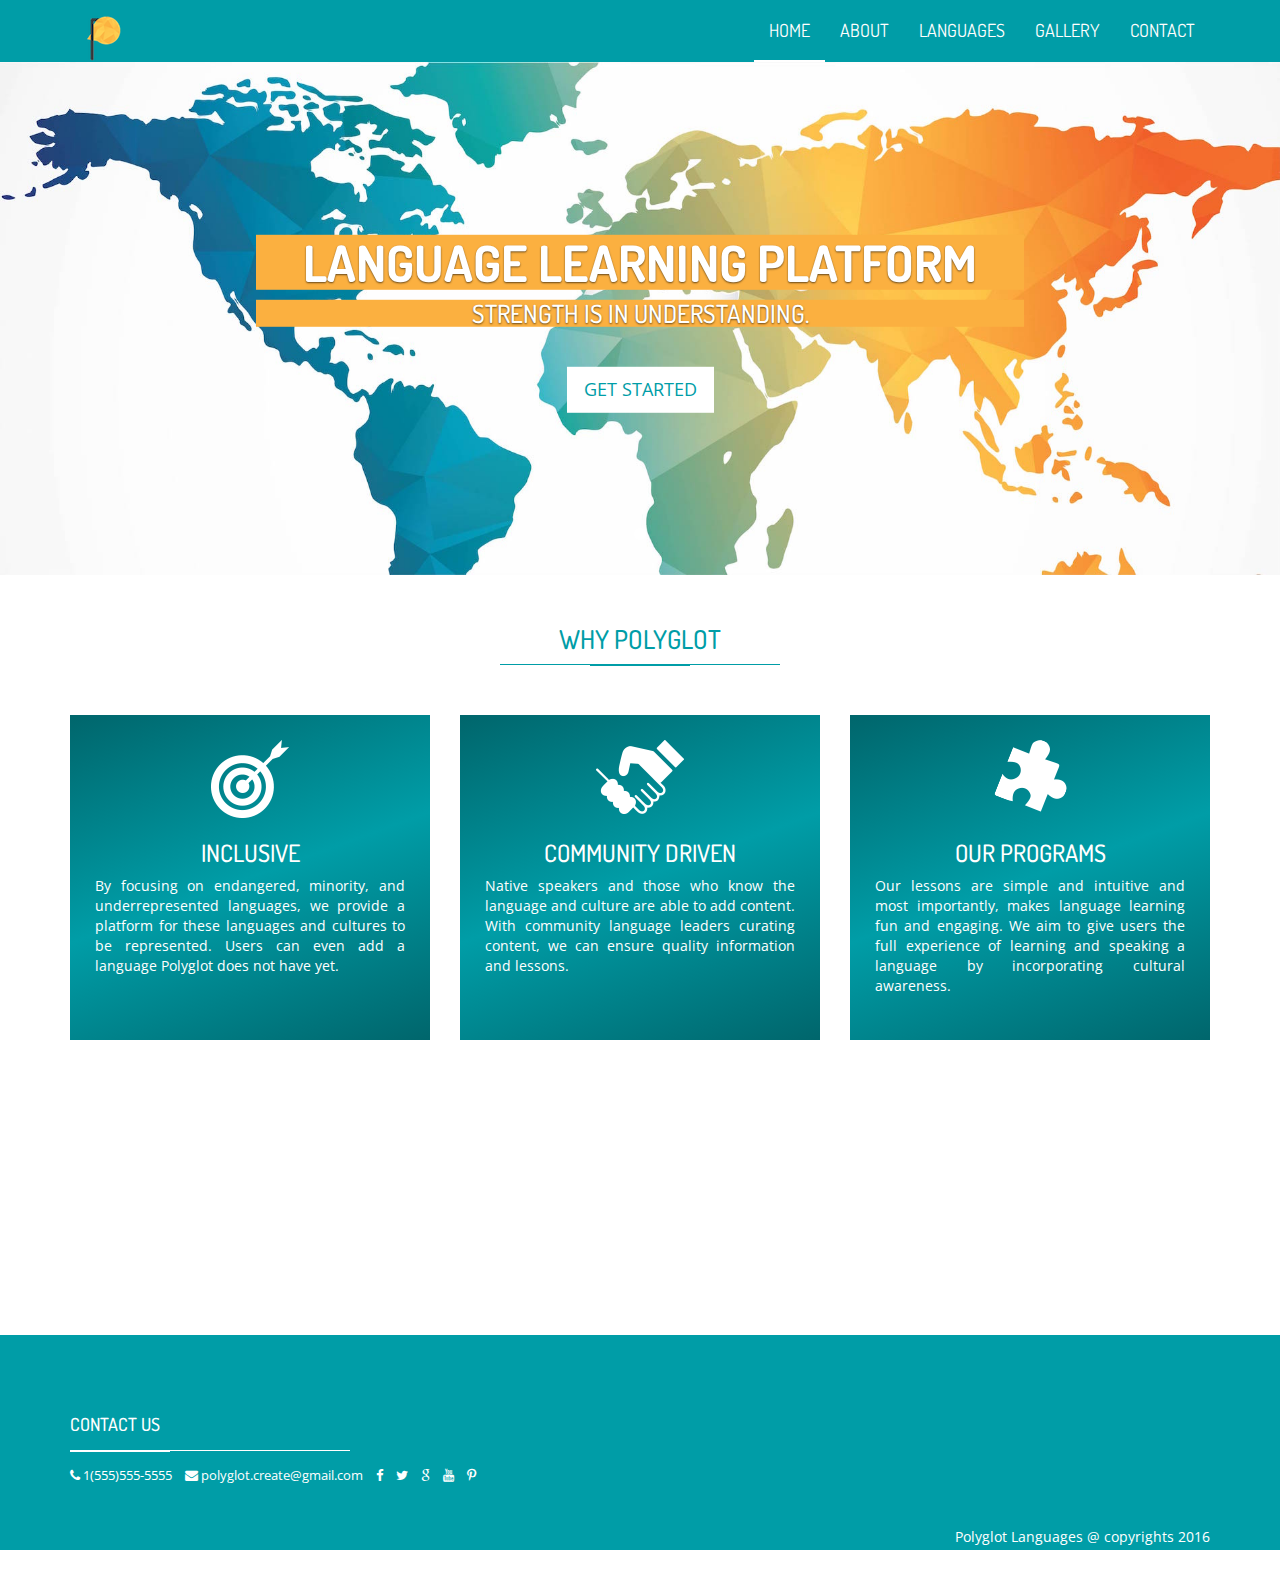
<file: HTML/index.html>
<!DOCTYPE html>
<html class="no-js">
    <head>
        <meta charset="utf-8">
        <title>POLYGLOT</title>
        <meta name="description" content="">
        <meta name="viewport" content="width=device-width, initial-scale=1">
        <!-- Fonts -->
        <link href='http://fonts.googleapis.com/css?family=Open+Sans:400,300,700' rel='stylesheet' type='text/css'>
        <link href='http://fonts.googleapis.com/css?family=Dosis:400,700' rel='stylesheet' type='text/css'>

        <!-- Bootsrap -->
        <link rel="stylesheet" href="assets/css/bootstrap.min.css">

        <!-- Font awesome -->
        <link rel="stylesheet" href="assets/css/font-awesome.min.css">

        <!-- Owl carousel -->
        <link rel="stylesheet" href="assets/css/owl.carousel.css">

        <!-- Template main Css -->
        <link rel="stylesheet" href="assets/css/style.css">
        
        <!-- Modernizr -->
        <script src="assets/js/modernizr-2.6.2.min.js"></script>


    </head>

    <body>

<!-- NAVBAR
================================================== -->

    <header class="main-header">

        <nav class="navbar navbar-static-top">

            <div class="navbar-main">
              
              <div class="container">

                <div class="navbar-header">
                  <button type="button" class="navbar-toggle collapsed" data-toggle="collapse" data-target="#navbar" aria-expanded="false" aria-controls="navbar">

                    <span class="sr-only">Toggle navigation</span>
                    <span class="icon-bar"></span>
                    <span class="icon-bar"></span>
                    <span class="icon-bar"></span>

                  </button>
                  
                  <a class="navbar-brand" href="index.html"><img src="assets/images/polyglot_logo.png" alt="Polyglot Languages"></a>
                  
                </div>

                <div id="navbar" class="navbar-collapse collapse pull-right">

                  <ul class="nav navbar-nav">

                    <li><a class="is-active" href="index.html">HOME</a></li>
                    <li><a href="about.html">ABOUT</a></li>
                    <li class="has-child"><a href="languages.html">LANGUAGES</a>

                      <ul class="submenu">
                         <li class="submenu-item"><a href="languages.html">Language list </a></li>
                         <li class="submenu-item"><a href="hmong.html">Hmong</a></li>
                         <li class="submenu-item"><a href="hmong.html">Pig Latin</a></li>
                      </ul>

                    </li>
                    <li><a href="gallery.html">GALLERY</a></li>
                    <li><a href="contact.html">CONTACT</a></li>

                  </ul>

                </div> <!-- /#navbar -->

              </div> <!-- /.container -->
              
            </div> <!-- /.navbar-main -->

        </nav> 

    </header> <!-- /. main-header -->




    <!-- Carousel
    ================================================== -->
    <div id="homeCarousel" class="carousel slide carousel-home" data-ride="carousel">

          <!-- Indicators -->
          <ol class="carousel-indicators">
            <li data-target="#homeCarousel" data-slide-to="0" class="active"></li>
          </ol>

          <div class="carousel-inner" role="listbox">

            <div class="item active">

              <img src="assets/images/slider/world_map.jpg" alt="">

              <div class="container">

                <div class="carousel-caption">

                  <h2 class="carousel-title bounceInDown animated slow">Language Learning Platform</h2>
                  <h4 class="carousel-subtitle bounceInUp animated slow ">Strength is in understanding.</h4>
                    <a href="languages.html" class="btn btn-lg btn-secondary hidden-xs bounceInUp animated">GET STARTED</a>

                </div> <!-- /.carousel-caption -->

              </div>

            </div> <!-- /.item -->

          </div>

    </div><!-- /.carousel -->

    <div class="section-home about-us fadeIn animated">

        <div class="container">

            <h2 class="title-style-1">why polyglot<span class="title-under"></span></h2>

            <div class="row">

                <div class="col-md-4 col-sm-6"  >
                
                  <div class="about-us-col">

                        <div class="col-icon-wrapper">
                          <img src="assets/images/icons/our-mission-icon.png" alt="">
                        </div>
                        <h3 class="col-title">inclusive</h3>
                        <div class="col-details text-left">

                          <p>By focusing on endangered, minority, and underrepresented languages, we provide a platform for these languages and cultures to be represented. Users can even add a language Polyglot does not have yet.</p>
                          
                        </div>

                  </div>
                  
                </div>

                <div class="col-md-4 col-sm-6">
                
                  <div class="about-us-col">

                        <div class="col-icon-wrapper">
                          <img src="assets/images/icons/help-icon.png" alt="">
                        </div>
                        <h3 class="col-title">Community Driven</h3>
                        <div class="col-details text-left">

                          <p>Native speakers and those who know the language and culture are able to add content. With community language leaders curating content, we can ensure quality information and lessons.</p>
                          
                        </div>

                  </div>
                  
                </div>


                <div class="col-md-4 col-sm-6">
                
                  <div class="about-us-col">

                        <div class="col-icon-wrapper">
                          <img src="assets/images/icons/programs-icon.png" alt="">
                        </div>
                        <h3 class="col-title">our programs</h3>
                        <div class="col-details">

                          <p>Our lessons are simple and intuitive and most importantly, makes language learning fun and engaging. We aim to give users the full experience of learning and speaking a language by incorporating cultural awareness.</p>
                          
                        </div>

                  </div>
                  
                </div>
                

                
            </div>

        </div>

    <div class="section-home our-sponsors animate-onscroll fadeIn">
    
        <div class="container">

            <h2 class="title-style-1">Our Sponsors <span class="title-under"></span></h2>

            <ul class="owl-carousel list-unstyled list-sponsors">

              <li> <img src="assets/images/sponsors/hap_logo.png" alt="Hmong American Partnership"></li>
              <li> <img src="assets/images/sponsors/hmong_logo.png" alt="Hmong Cultural Language Program"></li>
              <li> <img src="assets/images/sponsors/mac_logo.png" alt="Macalester College"></li>
              <li> <img src="assets/images/sponsors/macstartups_logo.png" alt="MacStartups"></li>
              <li> <img src="assets/images/sponsors/united-nations.png" alt="United Nations"></li>
              <li> <img src="assets/images/sponsors/umn_logo.png" alt="University of Minnesota"></li>
              <li> <img src="assets/images/sponsors/bus.png" alt=""></li>
              <li> <img src="assets/images/sponsors/one-world.png" alt=""></li>
              <li> <img src="assets/images/sponsors/sponsor-taous.jpg" alt=""></li>
              <li> <img src="assets/images/sponsors/sponsor-unilever.jpg" alt=""></li>
              <li> <img src="assets/images/sponsors/wikimedia.png" alt=""></li>
              <li> <img src="assets/images/sponsors/wikiversity.png" alt=""></li>

            </ul>

        </div>

    </div> <!-- /.our-sponsors -->



    <footer class="main-footer">

        <div class="footer-top">
            
        </div>

        <div class="footer-main">

            <div class="container text-left">

                <h4 class="footer-title">Contact Us<span class="title-under"></span></h4>

                <div class="footer-content text-center">

                    <ul class="list-unstyled list-inline footer-contact">
                        <li> <i class="fa fa-phone"></i> <a href="tel:">1(555)555-5555</a> </li>
                        <li> <i class="fa fa-envelope"></i> <a href="mailto:polyglot.create@gmail.com">polyglot.create@gmail.com</a> </li>
                        <li> <a href="#" target="_blank"> <i class="fa fa-facebook"></i> </a> </li>
                        <li> <a href="#" target="_blank"> <i class="fa fa-twitter"></i>  </a> </li>
                        <li> <a href="#" target="_blank"> <i class="fa fa-google"></i>  </a> </li>
                        <li> <a href="#" target="_blank"> <i class="fa fa-youtube"></i>  </a> </li>
                        <li> <a href="#" target="_blank"> <i class="fa fa fa-pinterest-p"></i>  </a> </li>
                    </ul>

                </div>

            </div>

            <div class="clearfix"></div>

        </div>

        <div class="footer-bottom">

            <div class="container text-right">
                Polyglot Languages @ copyrights 2016
            </div>
        </div>
        
    </footer> <!-- main-footer -->



    <!--  Scripts
    ================================================== -->

    <!-- jQuery -->
    <script src="//ajax.googleapis.com/ajax/libs/jquery/1.11.1/jquery.min.js"></script>
    <script>window.jQuery || document.write('<script src="assets/js/jquery-1.11.1.min.js"><\/script>')</script>

    <!-- Bootsrap javascript file -->
    <script src="assets/js/bootstrap.min.js"></script>
    
    <!-- owl carouseljavascript file -->
    <script src="assets/js/owl.carousel.min.js"></script>

    <!-- Template main javascript -->
    <script src="assets/js/main.js"></script>

    <!-- Google Analytics: change UA-XXXXX-X to be your site's ID. -->
    <script>
        (function(b,o,i,l,e,r){b.GoogleAnalyticsObject=l;b[l]||(b[l]=
        function(){(b[l].q=b[l].q||[]).push(arguments)});b[l].l=+new Date;
        e=o.createElement(i);r=o.getElementsByTagName(i)[0];
        e.src='//www.google-analytics.com/analytics.js';
        r.parentNode.insertBefore(e,r)}(window,document,'script','ga'));
        ga('create','UA-XXXXX-X');ga('send','pageview');
    </script>

    </body>
</html>
</file>
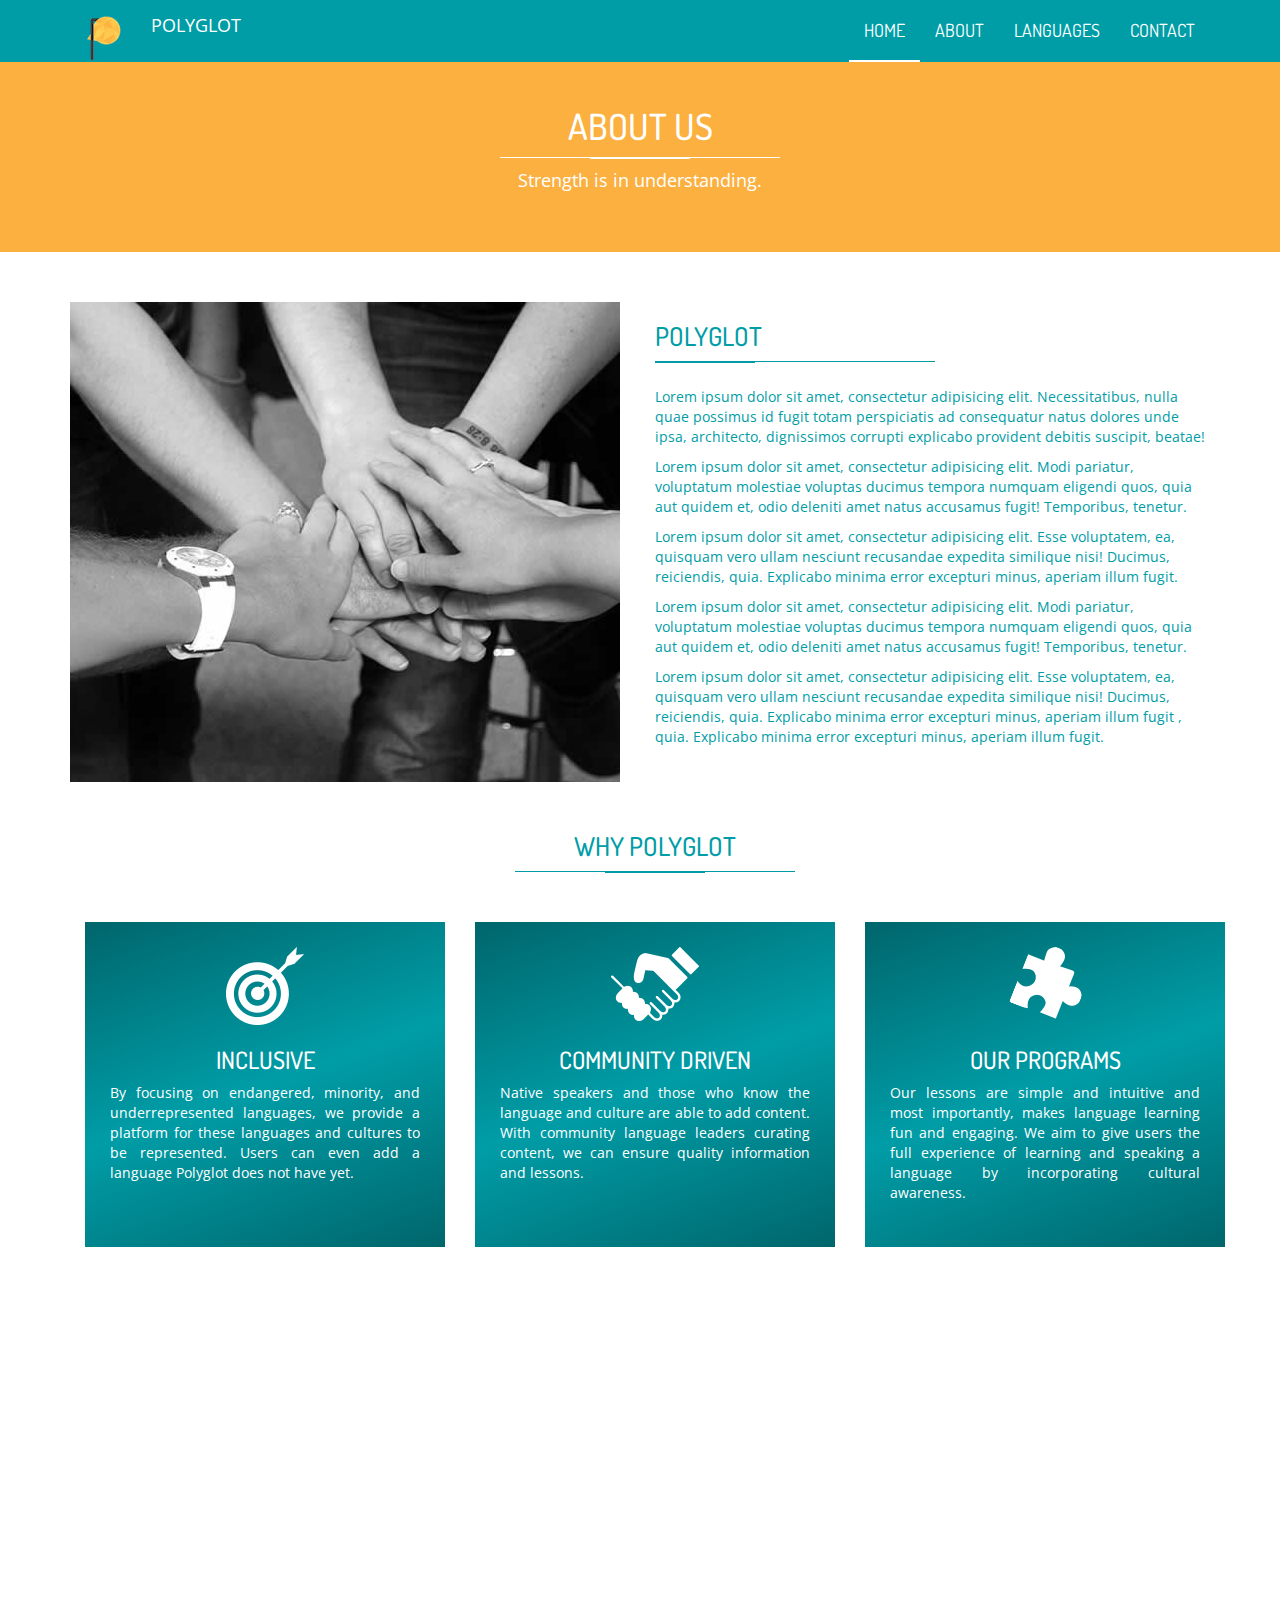
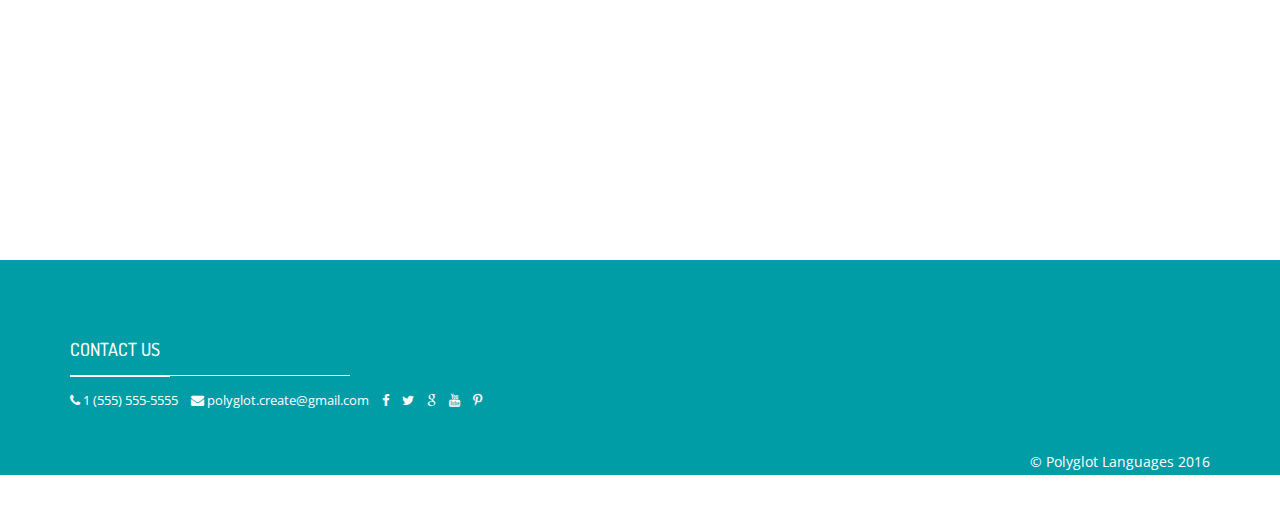
<file: HTML/about.html>
<!DOCTYPE html>
<html class="no-js">
    <head>
        <meta charset="utf-8">
        <title>About</title>
        <meta name="description" content="">
        <meta name="viewport" content="width=device-width, initial-scale=1">

        <!-- Fonts -->
        <link href='http://fonts.googleapis.com/css?family=Open+Sans:400,300,700' rel='stylesheet' type='text/css'>
        <link href='http://fonts.googleapis.com/css?family=Dosis:400,700' rel='stylesheet' type='text/css'>

        <!-- Bootsrap -->
        <link rel="stylesheet" href="assets/css/bootstrap.min.css">

        <!-- Font awesome -->
        <link rel="stylesheet" href="assets/css/font-awesome.min.css">

        <!-- Template main Css -->
        <link rel="stylesheet" href="assets/css/style.css">
        
        <!-- Modernizr -->
        <script src="assets/js/modernizr-2.6.2.min.js"></script>


    </head>
    <body>
    <!-- NAVBAR
    ================================================== -->

	<header class="main-header">

		<nav class="navbar navbar-static-top">

			<div class="navbar-main">

				<div class="container">

					<div class="navbar-header">
						<button type="button" class="navbar-toggle collapsed" data-toggle="collapse" data-target="#navbar" aria-expanded="false" aria-controls="navbar">

							<span class="sr-only">Toggle navigation</span>
							<span class="icon-bar"></span>
							<span class="icon-bar"></span>
							<span class="icon-bar"></span>

						</button>

						<a class="navbar-brand" href="home.html"><img src="assets/images/polyglot_logo.png" alt=""></a>
                  		<a class="navbar-brand" href="home.html">POLYGLOT</a>

					</div>

					<div id="navbar" class="navbar-collapse collapse pull-right">

						<ul class="nav navbar-nav">

							<li><a class="is-active" href="index.html">HOME</a></li>
							<li><a href="about.html">ABOUT</a></li>
							<li class="has-child"><a href="languages.html">LANGUAGES</a>

								<ul class="submenu">
									<li class="submenu-item"><a href="languages.html">Language list </a></li>
									<li class="submenu-item"><a href="hmong.html">Hmong</a></li>
									<li class="submenu-item"><a href="pigLatin.html">Pig Latin</a></li>
								</ul>

							</li>
							<li><a href="contact.html">CONTACT</a></li>

						</ul>

					</div> <!-- /#navbar -->

				</div> <!-- /.container -->

			</div> <!-- /.navbar-main -->

		</nav>

	</header> <!-- /. main-header -->


	<div class="page-heading text-center">

		<div class="container zoomIn animated">
			
			<h1 class="page-title">ABOUT US <span class="title-under"></span></h1>
			<p class="page-description">
				Strength is in understanding.
			</p>
			
		</div>

	</div>

	<div class="main-container">

		<div class="container">

			<div class="row fadeIn animated">

				<div class="col-md-6">

					<img src="assets/images/about-us.jpg" alt="" class="img-responsive">

				</div>

				<div class="col-md-6">

					<h2 class="title-style-2">POLYGLOT <span class="title-under"></span></h2>

					<p>
						Lorem ipsum dolor sit amet, consectetur adipisicing elit. Necessitatibus, nulla quae possimus id fugit totam perspiciatis ad consequatur natus dolores unde ipsa, architecto, dignissimos corrupti explicabo provident debitis suscipit, beatae!
					</p>

					<p>
						Lorem ipsum dolor sit amet, consectetur adipisicing elit. Modi pariatur, voluptatum molestiae voluptas ducimus tempora numquam eligendi quos, quia aut quidem et, odio deleniti amet natus accusamus fugit! Temporibus, tenetur.
					</p>

					<p>
						Lorem ipsum dolor sit amet, consectetur adipisicing elit. Esse voluptatem, ea, quisquam vero ullam nesciunt recusandae expedita similique nisi! Ducimus, reiciendis, quia. Explicabo minima error excepturi minus, aperiam illum fugit.
					</p>

					<p>
						Lorem ipsum dolor sit amet, consectetur adipisicing elit. Modi pariatur, voluptatum molestiae voluptas ducimus tempora numquam eligendi quos, quia aut quidem et, odio deleniti amet natus accusamus fugit! Temporibus, tenetur.
					</p>

					<p>
						Lorem ipsum dolor sit amet, consectetur adipisicing elit. Esse voluptatem, ea, quisquam vero ullam nesciunt recusandae expedita similique nisi! Ducimus, reiciendis, quia. Explicabo minima error excepturi minus, aperiam illum fugit , quia. Explicabo minima error excepturi minus, aperiam illum fugit.

					</p>
					
				</div>

			</div> <!-- /.row -->

			<div class="section-home about-us fadeIn animated">

				<div class="container">

					<h2 class="title-style-1">why polyglot<span class="title-under"></span></h2>

					<div class="row">

						<div class="col-md-4 col-sm-6">

							<div class="about-us-col">

								<div class="col-icon-wrapper">
									<img src="assets/images/icons/our-mission-icon.png" alt="">
								</div>
								<h3 class="col-title">inclusive</h3>
								<div class="col-details text-left">

									<p>By focusing on endangered, minority, and underrepresented languages, we provide a platform for these languages and cultures to be represented. Users can even add a language Polyglot does not have yet.</p>

								</div>

							</div>

						</div>

						<div class="col-md-4 col-sm-6">

							<div class="about-us-col">

								<div class="col-icon-wrapper">
									<img src="assets/images/icons/help-icon.png" alt="">
								</div>
								<h3 class="col-title">Community Driven</h3>
								<div class="col-details text-left">

									<p>Native speakers and those who know the language and culture are able to add content. With community language leaders curating content, we can ensure quality information and lessons.</p>

								</div>

							</div>

						</div>


						<div class="col-md-4 col-sm-6">

							<div class="about-us-col">

								<div class="col-icon-wrapper">
									<img src="assets/images/icons/programs-icon.png" alt="">
								</div>
								<h3 class="col-title">our programs</h3>
								<div class="col-details">

									<p>Our lessons are simple and intuitive and most importantly, makes language learning fun and engaging. We aim to give users the full experience of learning and speaking a language by incorporating cultural awareness.</p>

								</div>

							</div>

						</div>

					</div>

				</div> <!-- /.about-us -->


	    <div class="our-team animate-onscroll fadeIn">

	        <div class="container">

	            <h2 class="title-style-1">Our Team <span class="title-under"></span></h2>

	            <div class="row">

	                <div class="col-md-4 col-sm-6">

	                    <div class="team-member">

	                        <div class="thumnail">

	                            <img src="assets/images/team/GLORIA.jpg" alt="" class="cause-img">
	                            
	                        </div>

	                        <h4 class="member-name"><a href="#">Gloria Odoemelam</a></h4>

	                        <div class="member-position">
	                            CO-FOUNDER, Business Strategist
	                        </div>

	                        <div class="btn-holder">

	                          <a href="#" class="btn"> <i class="fa fa-envelope"></i> </a>
	                          <a href="#" class="btn"> <i class="fa fa-facebook"></i> </a>
	                          <a href="#" class="btn"> <i class="fa fa-google"></i> </a>
	                          <a href="#" class="btn"> <i class="fa fa-twitter"></i> </a>
	                          <a href="#" class="btn"> <i class="fa fa-linkedin"></i> </a>
	                          
	                        </div>

	                    </div> <!-- /.team-member -->
	                    
	                </div>

	                <div class="col-md-4 col-sm-6">

	                    <div class="team-member">

	                        <div class="thumnail">

	                            <img src="assets/images/team/BECKY.jpg" alt="" class="cause-img">
	                            
	                        </div>

	                        <h4 class="member-name"><a href="#">Becky Githinji</a></h4>

	                        <div class="member-position">
	                            CO-FOUNDER, Developer
	                        </div>

	                        <div class="btn-holder">

	                          <a href="#" class="btn"> <i class="fa fa-envelope"></i> </a>
	                          <a href="#" class="btn"> <i class="fa fa-facebook"></i> </a>
	                          <a href="#" class="btn"> <i class="fa fa-google"></i> </a>
	                          <a href="#" class="btn"> <i class="fa fa-twitter"></i> </a>
	                          <a href="#" class="btn"> <i class="fa fa-linkedin"></i> </a>
	                          
	                        </div>

	                    </div> <!-- /.team-member -->
	                    
	                </div>


	                <div class="col-md-4 col-sm-6">

	                    <div class="team-member">

	                        <div class="thumnail">

	                            <img src="assets/images/team/LILIAN.jpg" alt="" class="cause-img">
	                            
	                        </div>

	                        <h4 class="member-name"><a href="#">Lilian Vo</a></h4>

	                        <div class="member-position">
	                            CO-FOUNDER, Creative Director
	                        </div>

	                        <div class="btn-holder">

	                          <a href="#" class="btn"> <i class="fa fa-envelope"></i> </a>
	                          <a href="#" class="btn"> <i class="fa fa-facebook"></i> </a>
	                          <a href="#" class="btn"> <i class="fa fa-google"></i> </a>
	                          <a href="#" class="btn"> <i class="fa fa-twitter"></i> </a>
	                          <a href="#" class="btn"> <i class="fa fa-linkedin"></i> </a>
	                          
	                        </div>

	                        

	                    </div> <!-- /.team-member -->
	                    
	                </div>
	                    
	                </div>

	            </div> <!-- /.row -->

	        </div>

	    </div>
		


	</div>


<footer class="main-footer">

    <div class="footer-top">

    </div>

    <div class="footer-main">

        <div class="container text-left">

            <h4 class="footer-title">Contact Us<span class="title-under"></span></h4>

            <div class="footer-content text-center">

                <ul class="list-unstyled list-inline footer-contact">
                    <li> <i class="fa fa-phone"></i> <a href="tel:">1 (555) 555-5555</a> </li>
                    <li> <i class="fa fa-envelope"></i> <a href="mailto:polyglot.create@gmail.com">polyglot.create@gmail.com</a> </li>
                    <li> <a href="#" target="_blank"> <i class="fa fa-facebook"></i> </a> </li>
                    <li> <a href="#" target="_blank"> <i class="fa fa-twitter"></i>  </a> </li>
                    <li> <a href="#" target="_blank"> <i class="fa fa-google"></i>  </a> </li>
                    <li> <a href="#" target="_blank"> <i class="fa fa-youtube"></i>  </a> </li>
                    <li> <a href="#" target="_blank"> <i class="fa fa fa-pinterest-p"></i>  </a> </li>
                </ul>

            </div>

        </div>

        <div class="clearfix"></div>

    </div>

    <div class="footer-bottom">

        <div class="container text-right">
            © Polyglot Languages 2016
        </div>
    </div>

</footer> <!-- main-footer -->
        
        <!-- jQuery -->
        <script src="//ajax.googleapis.com/ajax/libs/jquery/1.11.1/jquery.min.js"></script>
        <script>window.jQuery || document.write('<script src="assets/js/jquery-1.11.1.min.js"><\/script>')</script>

        <!-- Bootsrap javascript file -->
        <script src="assets/js/bootstrap.min.js"></script>


        <!-- Template main javascript -->
        <script src="assets/js/main.js"></script>

        <!-- Google Analytics: change UA-XXXXX-X to be your site's ID. -->
        <script>
            (function(b,o,i,l,e,r){b.GoogleAnalyticsObject=l;b[l]||(b[l]=
            function(){(b[l].q=b[l].q||[]).push(arguments)});b[l].l=+new Date;
            e=o.createElement(i);r=o.getElementsByTagName(i)[0];
            e.src='//www.google-analytics.com/analytics.js';
            r.parentNode.insertBefore(e,r)}(window,document,'script','ga'));
            ga('create','UA-XXXXX-X');ga('send','pageview');
        </script>
    </body>
</html>
</file>
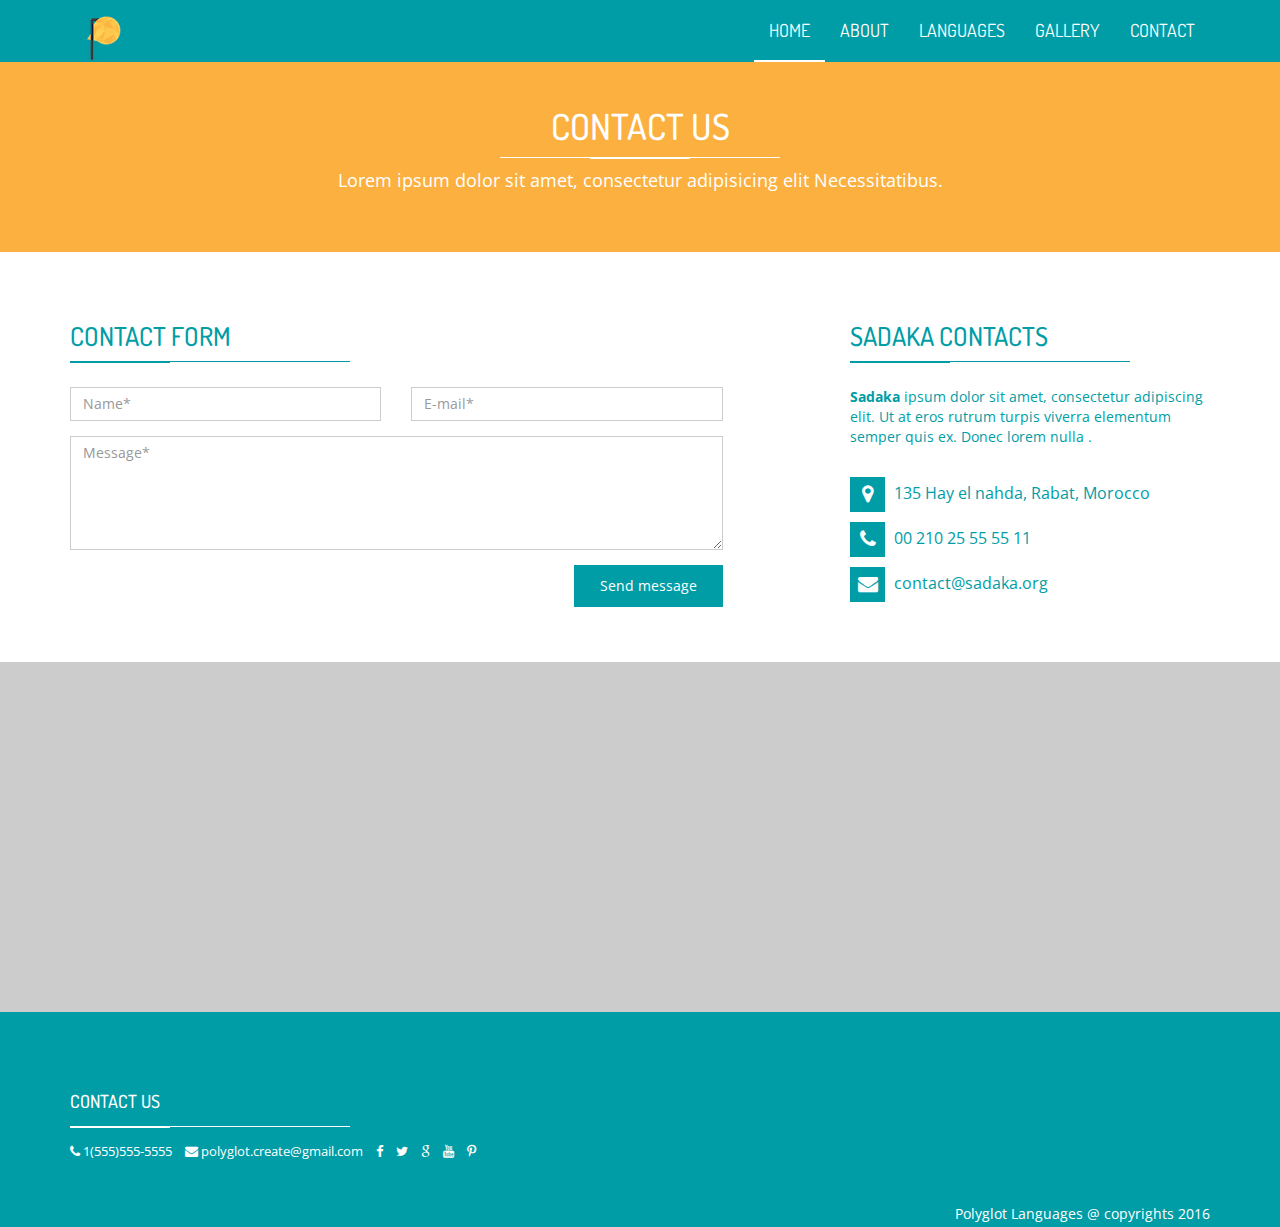
<file: HTML/contact.html>
<!DOCTYPE html>
<html class="no-js">
    <head>
        <meta charset="utf-8">
        <title>Contact | Charity / Non-profit responsive Bootstrap HTML5 template</title>
        <meta name="description" content="">
        <meta name="viewport" content="width=device-width, initial-scale=1">

        <!-- Fonts -->
        <link href='http://fonts.googleapis.com/css?family=Open+Sans:400,300,700' rel='stylesheet' type='text/css'>
        <link href='http://fonts.googleapis.com/css?family=Dosis:400,700' rel='stylesheet' type='text/css'>

        <!-- Bootsrap -->
        <link rel="stylesheet" href="assets/css/bootstrap.min.css">

        <!-- Font awesome -->
        <link rel="stylesheet" href="assets/css/font-awesome.min.css">

        <!-- Template main Css -->
        <link rel="stylesheet" href="assets/css/style.css">
        
        <!-- Modernizr -->
        <script src="assets/js/modernizr-2.6.2.min.js"></script>


    </head>
    <body>
    <!-- NAVBAR
    ================================================== -->

    <header class="main-header">

        <nav class="navbar navbar-static-top">

            <div class="navbar-main">

                <div class="container">

                    <div class="navbar-header">
                        <button type="button" class="navbar-toggle collapsed" data-toggle="collapse" data-target="#navbar" aria-expanded="false" aria-controls="navbar">

                            <span class="sr-only">Toggle navigation</span>
                            <span class="icon-bar"></span>
                            <span class="icon-bar"></span>
                            <span class="icon-bar"></span>

                        </button>

                        <a class="navbar-brand" href="index.html"><img src="assets/images/polyglot_logo.png" alt="Polyglot Languages"></a>

                    </div>

                    <div id="navbar" class="navbar-collapse collapse pull-right">

                        <ul class="nav navbar-nav">

                            <li><a class="is-active" href="index.html">HOME</a></li>
                            <li><a href="about.html">ABOUT</a></li>
                            <li class="has-child"><a href="languages.html">LANGUAGES</a>

                                <ul class="submenu">
                                    <li class="submenu-item"><a href="languages.html">Language list </a></li>
                                    <li class="submenu-item"><a href="hmong.html">Hmong</a></li>
                                    <li class="submenu-item"><a href="hmong.html">Pig Latin</a></li>
                                </ul>

                            </li>
                            <li><a href="gallery.html">GALLERY</a></li>
                            <li><a href="contact.html">CONTACT</a></li>

                        </ul>

                    </div> <!-- /#navbar -->

                </div> <!-- /.container -->

            </div> <!-- /.navbar-main -->

        </nav>

    </header> <!-- /. main-header -->


	<div class="page-heading text-center">

		<div class="container zoomIn animated">
			
			<h1 class="page-title">CONTACT US <span class="title-under"></span></h1>
			<p class="page-description">
				Lorem ipsum dolor sit amet, consectetur adipisicing elit Necessitatibus.
			</p>
			
		</div>

	</div>

	<div class="main-container fadeIn animated">

		<div class="container">

			<div class="row">

				<div class="col-md-7 col-sm-12 col-form">

					<h2 class="title-style-2">CONTACT FORM <span class="title-under"></span></h2>

					<form action="php/mail.php" class="contact-form ajax-form">

						<div class="row">

							<div class="form-group col-md-6">
	                            <input type="text" name="name" class="form-control" placeholder="Name*" required>
	                        </div>

	                         <div class="form-group col-md-6">
	                            <input type="email" name="email" class="form-control" placeholder="E-mail*" required>
	                        </div>
							
						</div>

                        <div class="form-group">
                            <textarea name="message" rows="5" class="form-control" placeholder="Message*" required></textarea>
                        </div>

                        <div class="form-group alerts">
                        
                        	<div class="alert alert-success" role="alert">
							  
							</div>

							<div class="alert alert-danger" role="alert">
							  
							</div>
							
                        </div>	

                         <div class="form-group">
                            <button type="submit" class="btn btn-primary pull-right">Send message</button>
                        </div>

                        <div class="clearfix"></div>

					</form>

				</div>

				<div class="col-md-4 col-md-offset-1 col-contact">

					<h2 class="title-style-2"> SADAKA CONTACTS <span class="title-under"></span></h2>
					<p>
						<b>Sadaka</b> ipsum dolor sit amet, consectetur adipiscing elit. Ut at eros rutrum turpis viverra elementum semper quis ex. Donec lorem nulla .
					</p>

					<div class="contact-items">

						<ul class="list-unstyled contact-items-list">
							<li class="contact-item"> <span class="contact-icon"> <i class="fa fa-map-marker"></i></span> 135 Hay el nahda, Rabat, Morocco</li>
							<li class="contact-item"> <span class="contact-icon"> <i class="fa fa-phone"></i></span> 00 210 25 55  55 11</li>

							<li class="contact-item"> <span class="contact-icon"> <i class="fa fa-envelope"></i></span> contact@sadaka.org</li>
						</ul>
					</div>

					
					
				</div>

			</div> <!-- /.row -->


		</div>
		


	</div>

	<div id="contact-map" class="contact-map">
		
	</div>


    <footer class="main-footer">

        <div class="footer-top">

        </div>

        <div class="footer-main">

            <div class="container text-left">

                <h4 class="footer-title">Contact Us<span class="title-under"></span></h4>

                <div class="footer-content text-center">

                    <ul class="list-unstyled list-inline footer-contact">
                        <li> <i class="fa fa-phone"></i> <a href="tel:">1(555)555-5555</a> </li>
                        <li> <i class="fa fa-envelope"></i> <a href="mailto:polyglot.create@gmail.com">polyglot.create@gmail.com</a> </li>
                        <li> <a href="#" target="_blank"> <i class="fa fa-facebook"></i> </a> </li>
                        <li> <a href="#" target="_blank"> <i class="fa fa-twitter"></i>  </a> </li>
                        <li> <a href="#" target="_blank"> <i class="fa fa-google"></i>  </a> </li>
                        <li> <a href="#" target="_blank"> <i class="fa fa-youtube"></i>  </a> </li>
                        <li> <a href="#" target="_blank"> <i class="fa fa fa-pinterest-p"></i>  </a> </li>
                    </ul>

                </div>

            </div>

            <div class="clearfix"></div>

        </div>

        <div class="footer-bottom">

            <div class="container text-right">
                Polyglot Languages @ copyrights 2016
            </div>
        </div>

    </footer> <!-- main-footer -->




       
        
        <!-- jQuery -->
        <script src="//ajax.googleapis.com/ajax/libs/jquery/1.11.1/jquery.min.js"></script>
        <script>window.jQuery || document.write('<script src="assets/js/jquery-1.11.1.min.js"><\/script>')</script>

        <!-- Bootsrap javascript file -->
        <script src="assets/js/bootstrap.min.js"></script>


        <!-- Google map  -->
        <script src="http://maps.google.com/maps/api/js?sensor=false&amp;libraries=places" type="text/javascript"></script>


        <!-- Template main javascript -->
        <script src="assets/js/main.js"></script>

        <!-- Google Analytics: change UA-XXXXX-X to be your site's ID. -->
        <script>
            (function(b,o,i,l,e,r){b.GoogleAnalyticsObject=l;b[l]||(b[l]=
            function(){(b[l].q=b[l].q||[]).push(arguments)});b[l].l=+new Date;
            e=o.createElement(i);r=o.getElementsByTagName(i)[0];
            e.src='//www.google-analytics.com/analytics.js';
            r.parentNode.insertBefore(e,r)}(window,document,'script','ga'));
            ga('create','UA-XXXXX-X');ga('send','pageview');
        </script>
    </body>
</html>
</file>
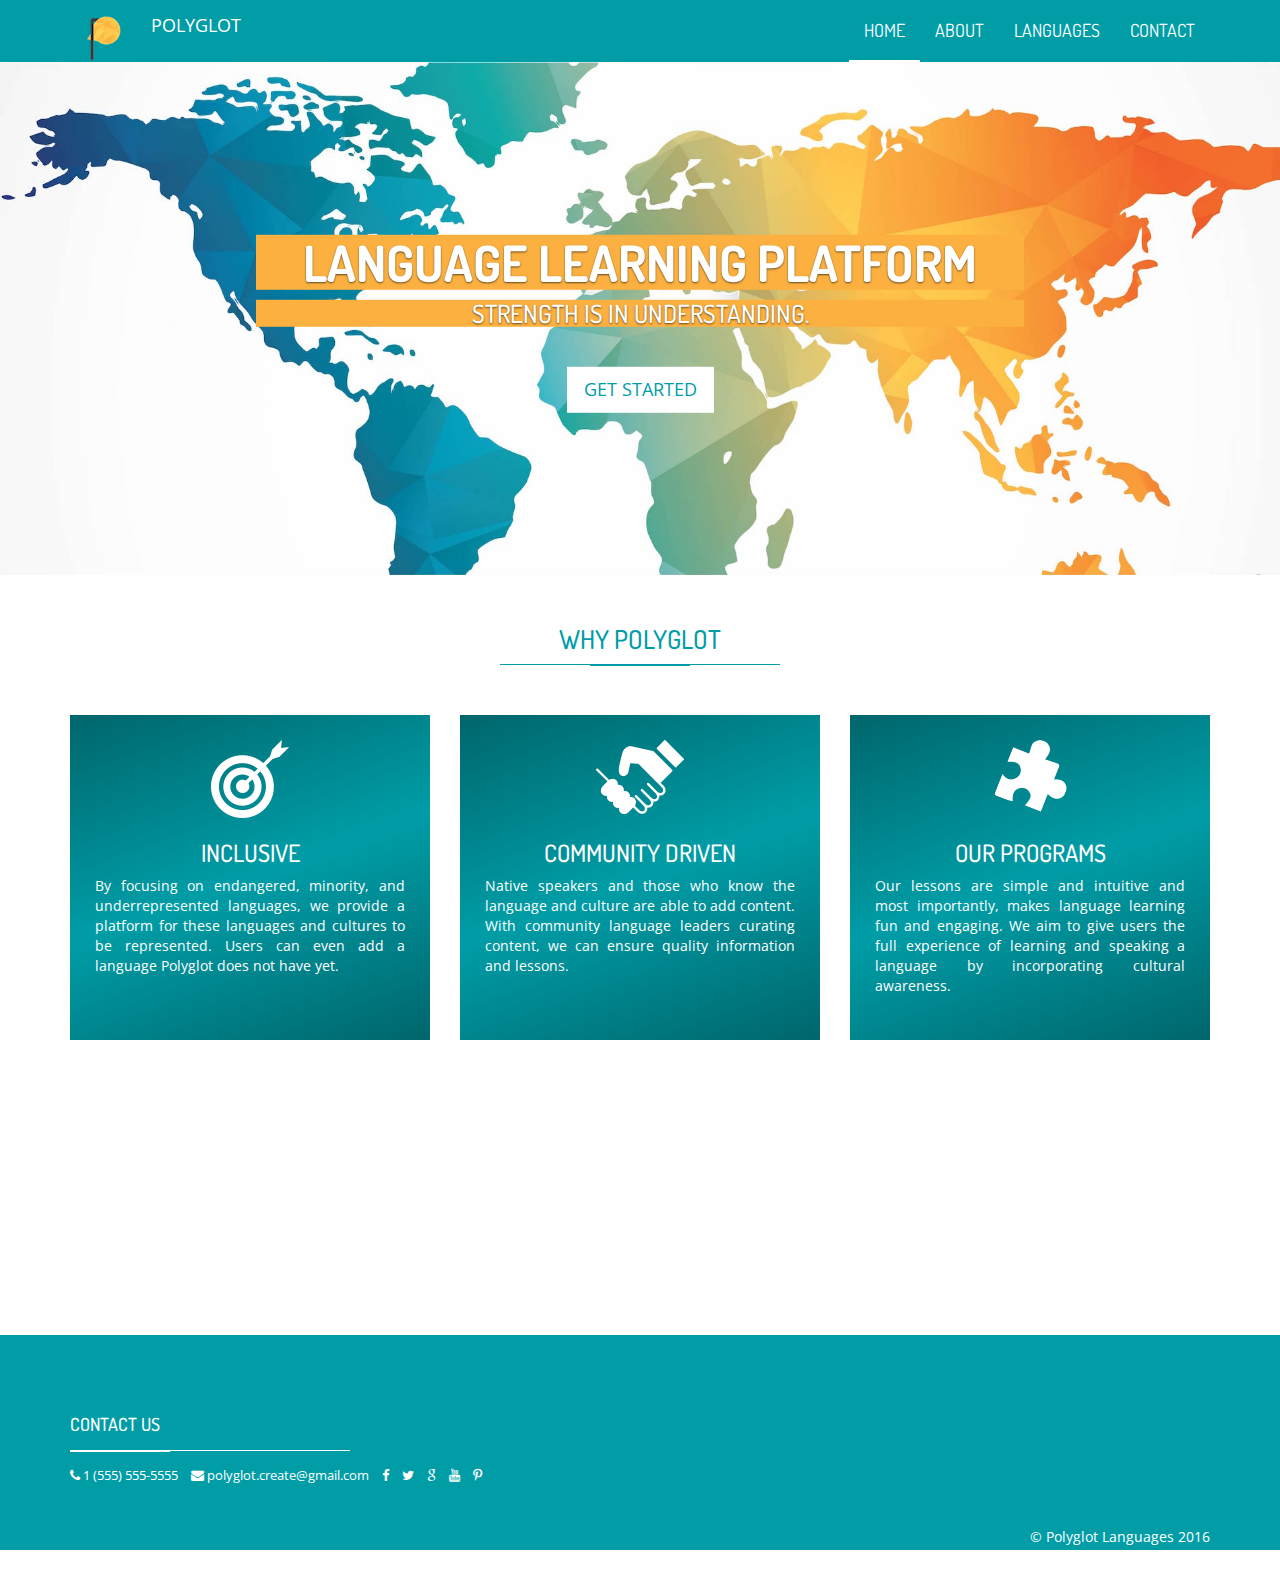
<file: HTML/home.html>
<!DOCTYPE html>
<html class="no-js">
    <head>
        <meta charset="utf-8">
        <title>POLYGLOT</title>
        <meta name="description" content="">
        <meta name="viewport" content="width=device-width, initial-scale=1">
        <!-- Fonts -->
        <link href='http://fonts.googleapis.com/css?family=Open+Sans:400,300,700' rel='stylesheet' type='text/css'>
        <link href='http://fonts.googleapis.com/css?family=Dosis:400,700' rel='stylesheet' type='text/css'>

        <!-- Bootsrap -->
        <link rel="stylesheet" href="assets/css/bootstrap.min.css">

        <!-- Font awesome -->
        <link rel="stylesheet" href="assets/css/font-awesome.min.css">

        <!-- Owl carousel -->
        <link rel="stylesheet" href="assets/css/owl.carousel.css">

        <!-- Template main Css -->
        <link rel="stylesheet" href="assets/css/style.css">
        
        <!-- Modernizr -->
        <script src="assets/js/modernizr-2.6.2.min.js"></script>


    </head>

    <body>
<!-- NAVBAR
================================================== -->

    <header class="main-header">

        <nav class="navbar navbar-static-top">

            <div class="navbar-main">
              
              <div class="container">

                <div class="navbar-header">
                  <button type="button" class="navbar-toggle collapsed" data-toggle="collapse" data-target="#navbar" aria-expanded="false" aria-controls="navbar">

                    <span class="sr-only">Toggle navigation</span>
                    <span class="icon-bar"></span>
                    <span class="icon-bar"></span>
                    <span class="icon-bar"></span>

                  </button>
                  
                  <a class="navbar-brand" href="home.html"><img src="assets/images/polyglot_logo.png" alt=""></a>
                  <a class="navbar-brand" href="home.html">POLYGLOT</a>
                  
                </div>

                <div id="navbar" class="navbar-collapse collapse pull-right">

                  <ul class="nav navbar-nav">

                    <li><a class="is-active" href="home.html">HOME</a></li>
                    <li><a href="about.html">ABOUT</a></li>
                    <li class="has-child"><a href="languages.html">LANGUAGES</a>

                      <ul class="submenu">
                         <li class="submenu-item"><a href="languages.html">Language list </a></li>
                         <li class="submenu-item"><a href="hmong.html">Hmong</a></li>
                         <li class="submenu-item"><a href="pigLatin.html">Pig Latin</a></li>
                      </ul>

                    </li>
                    <li><a href="contact.html">CONTACT</a></li>

                  </ul>

                </div> <!-- /#navbar -->

              </div> <!-- /.container -->
              
            </div> <!-- /.navbar-main -->

        </nav> 

    </header> <!-- /. main-header -->




    <!-- Carousel
    ================================================== -->
    <div id="homeCarousel" class="carousel slide carousel-home" data-ride="carousel">

          <!-- Indicators -->
          <ol class="carousel-indicators">
            <li data-target="#homeCarousel" data-slide-to="0" class="active"></li>
          </ol>

          <div class="carousel-inner" role="listbox">

            <div class="item active">

              <img src="assets/images/slider/world_map.jpg" alt="">

              <div class="container">

                <div class="carousel-caption">

                  <h2 class="carousel-title bounceInDown animated slow">Language Learning Platform</h2>
                  <h4 class="carousel-subtitle bounceInUp animated slow ">Strength is in understanding.</h4>
                    <a href="languages.html" class="btn btn-lg btn-secondary hidden-xs bounceInUp animated">GET STARTED</a>

                </div> <!-- /.carousel-caption -->

              </div>

            </div> <!-- /.item -->

          </div>

    </div><!-- /.carousel -->

    <div class="section-home about-us fadeIn animated">

        <div class="container">

            <h2 class="title-style-1">why polyglot<span class="title-under"></span></h2>

            <div class="row">

                <div class="col-md-4 col-sm-6">
                
                  <div class="about-us-col">

                        <div class="col-icon-wrapper">
                          <img src="assets/images/icons/our-mission-icon.png" alt="">
                        </div>
                        <h3 class="col-title">inclusive</h3>
                        <div class="col-details text-left">

                          <p>By focusing on endangered, minority, and underrepresented languages, we provide a platform for these languages and cultures to be represented. Users can even add a language Polyglot does not have yet.</p>
                          
                        </div>

                  </div>
                  
                </div>

                <div class="col-md-4 col-sm-6">
                
                  <div class="about-us-col">

                        <div class="col-icon-wrapper">
                          <img src="assets/images/icons/help-icon.png" alt="">
                        </div>
                        <h3 class="col-title">Community Driven</h3>
                        <div class="col-details text-left">

                          <p>Native speakers and those who know the language and culture are able to add content. With community language leaders curating content, we can ensure quality information and lessons.</p>
                          
                        </div>

                  </div>
                  
                </div>


                <div class="col-md-4 col-sm-6">
                
                  <div class="about-us-col">

                        <div class="col-icon-wrapper">
                          <img src="assets/images/icons/programs-icon.png" alt="">
                        </div>
                        <h3 class="col-title">our programs</h3>
                        <div class="col-details">

                          <p>Our lessons are simple and intuitive and most importantly, makes language learning fun and engaging. We aim to give users the full experience of learning and speaking a language by incorporating cultural awareness.</p>
                          
                        </div>

                  </div>
                  
                </div>
                

                
            </div>

        </div>
        
    <div class="section-home our-sponsors animate-onscroll fadeIn">
    
        <div class="container">

            <h2 class="title-style-1">Our Sponsors <span class="title-under"></span></h2>

            <ul class="owl-carousel list-unstyled list-sponsors">

              <li> <img src="assets/images/sponsors/hap_logo.png" alt="Hmong American Partnership"></li>
              <li> <img src="assets/images/sponsors/hmong_logo.png" alt="Hmong Cultural Language Program"></li>
              <li> <img src="assets/images/sponsors/mac_logo.png" alt="Macalester College"></li>
              <li> <img src="assets/images/sponsors/macstartups_logo.png" alt="MacStartups"></li>
              <li> <img src="assets/images/sponsors/united-nations.png" alt="United Nations"></li>
              <li> <img src="assets/images/sponsors/umn_logo.png" alt="University of Minnesota"></li>
              <li> <img src="assets/images/sponsors/bus.png" alt=""></li>
              <li> <img src="assets/images/sponsors/one-world.png" alt=""></li>
              <li> <img src="assets/images/sponsors/sponsor-taous.jpg" alt=""></li>
              <li> <img src="assets/images/sponsors/sponsor-unilever.jpg" alt=""></li>
              <li> <img src="assets/images/sponsors/wikimedia.png" alt=""></li>
              <li> <img src="assets/images/sponsors/wikiversity.png" alt=""></li>

            </ul>

        </div>

    </div> <!-- /.our-sponsors -->



    <footer class="main-footer">

        <div class="footer-top">
            
        </div>

        <div class="footer-main">

            <div class="container text-left">

                <h4 class="footer-title">Contact Us<span class="title-under"></span></h4>

                <div class="footer-content text-center">

                    <ul class="list-unstyled list-inline footer-contact">
                        <li> <i class="fa fa-phone"></i> <a href="tel:">1 (555) 555-5555</a> </li>
                        <li> <i class="fa fa-envelope"></i> <a href="mailto:polyglot.create@gmail.com">polyglot.create@gmail.com</a> </li>
                        <li> <a href="#" target="_blank"> <i class="fa fa-facebook"></i> </a> </li>
                        <li> <a href="#" target="_blank"> <i class="fa fa-twitter"></i>  </a> </li>
                        <li> <a href="#" target="_blank"> <i class="fa fa-google"></i>  </a> </li>
                        <li> <a href="#" target="_blank"> <i class="fa fa-youtube"></i>  </a> </li>
                        <li> <a href="#" target="_blank"> <i class="fa fa fa-pinterest-p"></i>  </a> </li>
                    </ul>

                </div>

            </div>

            <div class="clearfix"></div>

        </div>

        <div class="footer-bottom">

            <div class="container text-right">
                © Polyglot Languages 2016
            </div>
        </div>
        
    </footer> <!-- main-footer -->



    <!--  Scripts
    ================================================== -->

    <!-- jQuery -->
    <script src="//ajax.googleapis.com/ajax/libs/jquery/1.11.1/jquery.min.js"></script>
    <script>window.jQuery || document.write('<script src="assets/js/jquery-1.11.1.min.js"><\/script>')</script>

    <!-- Bootsrap javascript file -->
    <script src="assets/js/bootstrap.min.js"></script>
    
    <!-- owl carouseljavascript file -->
    <script src="assets/js/owl.carousel.min.js"></script>

    <!-- Template main javascript -->
    <script src="assets/js/main.js"></script>

    <!-- Google Analytics: change UA-XXXXX-X to be your site's ID. -->
    <script>
        (function(b,o,i,l,e,r){b.GoogleAnalyticsObject=l;b[l]||(b[l]=
        function(){(b[l].q=b[l].q||[]).push(arguments)});b[l].l=+new Date;
        e=o.createElement(i);r=o.getElementsByTagName(i)[0];
        e.src='//www.google-analytics.com/analytics.js';
        r.parentNode.insertBefore(e,r)}(window,document,'script','ga'));
        ga('create','UA-XXXXX-X');ga('send','pageview');
    </script>

    </body>
</html>
</file>
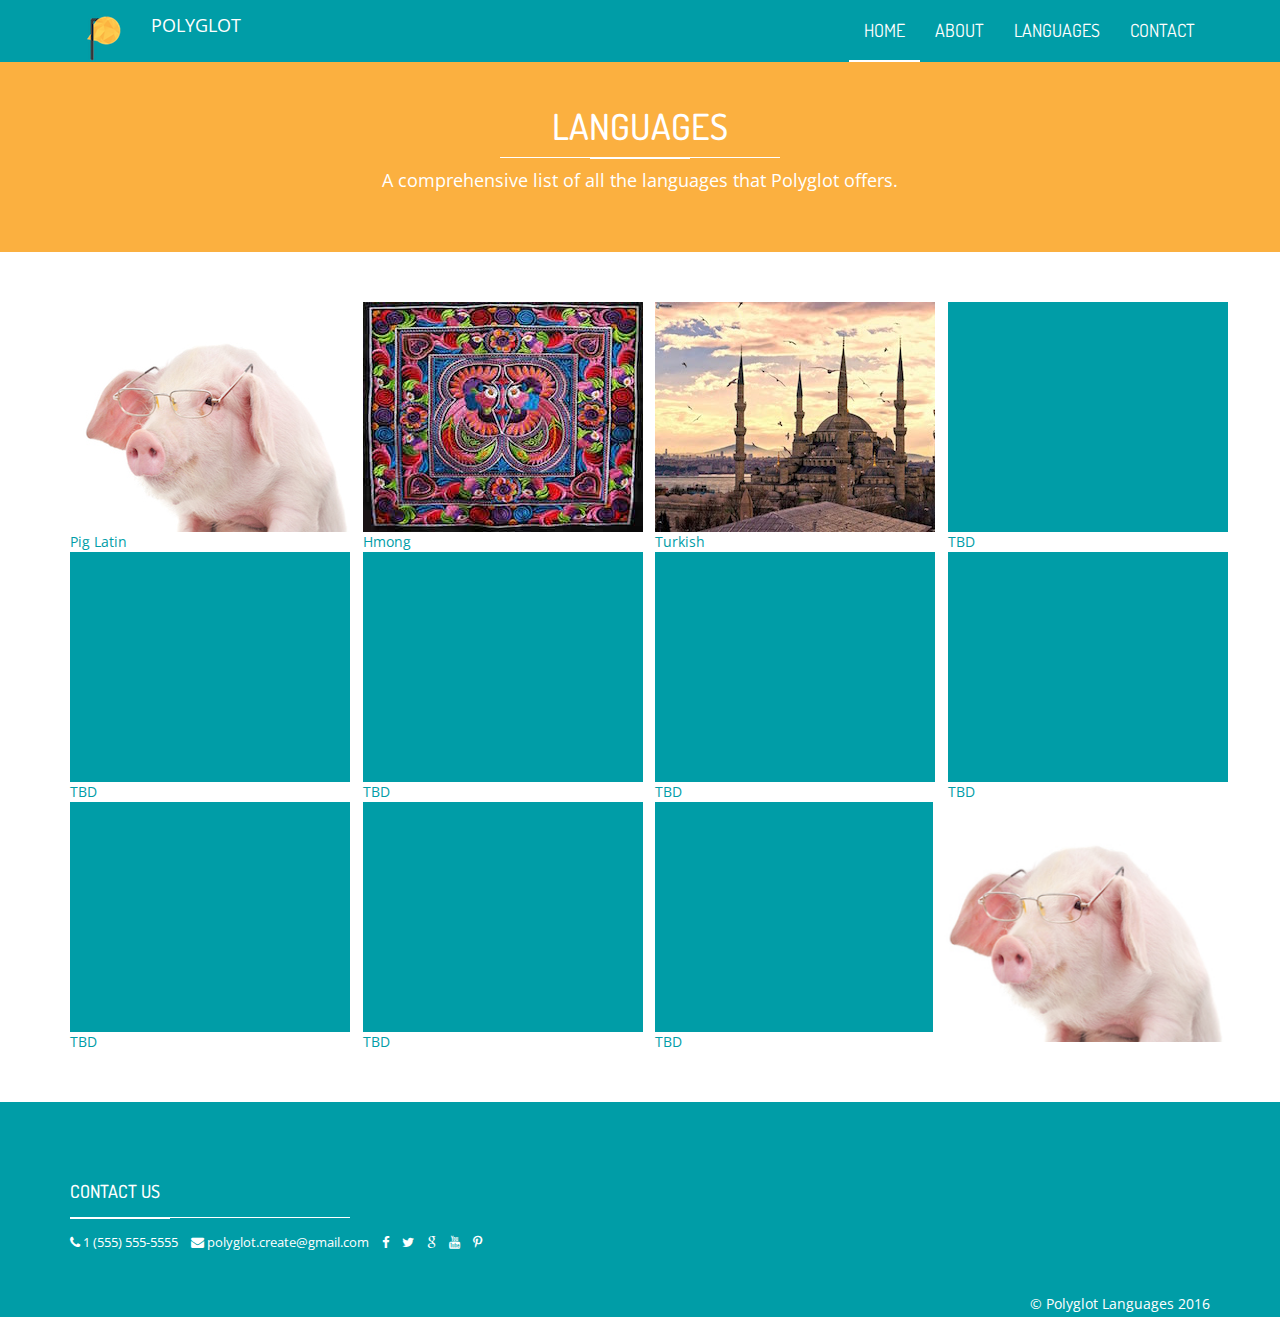
<file: HTML/languages.html>
<!DOCTYPE html>
<html class="no-js">
    <head>
        <meta charset="utf-8">
        <title>Languages | Polyglot</title>
        <meta name="description" content="">
        <meta name="viewport" content="width=device-width, initial-scale=1">

        <!-- Fonts -->
        <link href='http://fonts.googleapis.com/css?family=Open+Sans:400,300,700' rel='stylesheet' type='text/css'>
        <link href='http://fonts.googleapis.com/css?family=Dosis:400,700' rel='stylesheet' type='text/css'>

        <!-- Bootsrap -->
        <link rel="stylesheet" href="assets/css/bootstrap.min.css">


        <!-- Font awesome -->
        <link rel="stylesheet" href="assets/css/font-awesome.min.css">

        <!-- PrettyPhoto -->
        <link rel="stylesheet" href="assets/css/prettyPhoto.css">

        <!-- Template main Css -->
        <link rel="stylesheet" href="assets/css/style.css">
        
        <!-- Modernizr -->
        <script src="assets/js/modernizr-2.6.2.min.js"></script>


    </head>
    <body>
    <!-- NAVBAR
================================================== -->

<header class="main-header">

    <nav class="navbar navbar-static-top">

        <div class="navbar-main">

            <div class="container">

                <div class="navbar-header">
                    <button type="button" class="navbar-toggle collapsed" data-toggle="collapse" data-target="#navbar" aria-expanded="false" aria-controls="navbar">

                        <span class="sr-only">Toggle navigation</span>
                        <span class="icon-bar"></span>
                        <span class="icon-bar"></span>
                        <span class="icon-bar"></span>

                    </button>

                    <a class="navbar-brand" href="home.html"><img src="assets/images/polyglot_logo.png" alt=""></a>
                  	<a class="navbar-brand" href="home.html">POLYGLOT</a>

                </div>

                <div id="navbar" class="navbar-collapse collapse pull-right">

                    <ul class="nav navbar-nav">

                        <li><a class="is-active" href="home.html">HOME</a></li>
                        <li><a href="about.html">ABOUT</a></li>
                        <li class="has-child"><a href="languages.html">LANGUAGES</a>
                        <li><a href="contact.html">CONTACT</a></li>

                    </ul>

                </div> <!-- /#navbar -->

            </div> <!-- /.container -->

        </div> <!-- /.navbar-main -->

    </nav>

</header> <!-- /. main-header -->


	<div class="page-heading text-center">

		<div class="container zoomIn animated">
			
			<h1 class="page-title">LANGUAGES <span class="title-under"></span></h1>
			<p class="page-description">
				A comprehensive list of all the languages that Polyglot offers.
			</p>
			
		</div>

	</div>

	<div class="main-container">

		<div class="container gallery fadeIn animated">

			<div class="row">
				
				<a href="pigLatin.html" class="col-md-3 col-sm-4">
					
					<img src="assets/images/gallery/smart_pig.jpg" alt="">

					<span class="on-hover">
						<span class="hover-caption">Pig Latin</span>
					</span>

				</a> <!-- /.gallery-item -->

				<a href="hmong.html" class="col-md-3 col-sm-4">

					<img src="assets/images/gallery/hmong_tapestry.jpg" alt="">

					<span class="on-hover">
						<span class="hover-caption">Hmong</span>
					</span>
						
				</a> <!-- /.gallery-item -->


				<a href="#" class="col-md-3 col-sm-4">

					<img src="assets/images/gallery/hagia_sophia.jpg" alt="">

					<span class="on-hover">
						<span class="hover-caption">Turkish</span>
					</span>
						
				</a> <!-- /.gallery-item -->


				<a href="#" class="col-md-3 col-sm-4">

					<img src="assets/images/gallery/tbd_lang.jpg" alt="">

					<span class="on-hover">
						<span class="hover-caption">TBD</span>
					</span>
						
				</a> <!-- /.gallery-item -->

				<a href="#" class="col-md-3 col-sm-4">

					<img src="assets/images/gallery/tbd_lang.jpg" alt="">

					<span class="on-hover">
						<span class="hover-caption">TBD</span>
					</span>
						
				</a> <!-- /.gallery-item -->

				<a href="#" class="col-md-3 col-sm-4">

					<img src="assets/images/gallery/tbd_lang.jpg" alt="">

					<span class="on-hover">
						<span class="hover-caption">TBD</span>
					</span>
						
				</a> <!-- /.gallery-item -->


				<a href="#" class="col-md-3 col-sm-4">

					<img src="assets/images/gallery/tbd_lang.jpg" alt="">

					<span class="on-hover">
						<span class="hover-caption">TBD</span>
					</span>
						
				</a> <!-- /.gallery-item -->

				<a href="#" class="col-md-3 col-sm-4">

					<img src="assets/images/gallery/tbd_lang.jpg" alt="">

					<span class="on-hover">
						<span class="hover-caption">TBD</span>
					</span>
						
				</a> <!-- /.gallery-item -->


				<a href="#" class="col-md-3 col-sm-4">

					<img src="assets/images/gallery/tbd_lang.jpg" alt="">

					<span class="on-hover">
						<span class="hover-caption">TBD</span>
					</span>
						
				</a> <!-- /.gallery-item -->


				<a href="#" class="col-md-3 col-sm-4">

					<img src="assets/images/gallery/tbd_lang.jpg" alt="">

					<span class="on-hover">
						<span class="hover-caption">TBD</span>
					</span>
						
				</a> <!-- /.gallery-item -->

				<a href="#" class="col-md-3 col-sm-4">

					<img src="assets/images/gallery/tbd_lang.jpg" alt="">

					<span class="on-hover">
						<span class="hover-caption">TBD</span>
					</span>
						
				</a> <!-- /.gallery-item -->

				<a href="pigLatin.html" class="col-md-3 col-sm-4 gallery-item lightbox">

					<img src="assets/images/gallery/smart_pig.jpg" alt="">

					<span class="on-hover">
						<span class="hover-caption">Pig Latin</span>
					</span>

					<span class="on-click"></span>
						
				</a> <!-- /.gallery-item -->
					
				
			</div>
			
		</div>


	</div> <!-- /.main-container  -->


<footer class="main-footer">

    <div class="footer-top">

    </div>

    <div class="footer-main">

        <div class="container text-left">

            <h4 class="footer-title">Contact Us<span class="title-under"></span></h4>

            <div class="footer-content text-center">

                <ul class="list-unstyled list-inline footer-contact">
                    <li> <i class="fa fa-phone"></i> <a href="tel:">1 (555) 555-5555</a> </li>
                    <li> <i class="fa fa-envelope"></i> <a href="mailto:polyglot.create@gmail.com">polyglot.create@gmail.com</a> </li>
                    <li> <a href="#" target="_blank"> <i class="fa fa-facebook"></i> </a> </li>
                    <li> <a href="#" target="_blank"> <i class="fa fa-twitter"></i>  </a> </li>
                    <li> <a href="#" target="_blank"> <i class="fa fa-google"></i>  </a> </li>
                    <li> <a href="#" target="_blank"> <i class="fa fa-youtube"></i>  </a> </li>
                    <li> <a href="#" target="_blank"> <i class="fa fa fa-pinterest-p"></i>  </a> </li>
                </ul>

            </div>

        </div>

        <div class="clearfix"></div>

    </div>

    <div class="footer-bottom">

        <div class="container text-right">
            © Polyglot Languages 2016
        </div>
    </div>

</footer> <!-- main-footer -->




       
        
        <!-- jQuery -->
        <script src="//ajax.googleapis.com/ajax/libs/jquery/1.11.1/jquery.min.js"></script>
        <script>window.jQuery || document.write('<script src="assets/js/jquery-1.11.1.min.js"><\/script>')</script>

        <!-- Bootsrap javascript file -->
        <script src="assets/js/bootstrap.min.js"></script>

        <!-- PrettyPhoto javascript file -->
        <script src="assets/js/jquery.prettyPhoto.js"></script>

        <!-- Template main javascript -->
        <script src="assets/js/main.js"></script>

        <!-- Google Analytics: change UA-XXXXX-X to be your site's ID. -->
        <script>
            (function(b,o,i,l,e,r){b.GoogleAnalyticsObject=l;b[l]||(b[l]=
            function(){(b[l].q=b[l].q||[]).push(arguments)});b[l].l=+new Date;
            e=o.createElement(i);r=o.getElementsByTagName(i)[0];
            e.src='//www.google-analytics.com/analytics.js';
            r.parentNode.insertBefore(e,r)}(window,document,'script','ga'));
            ga('create','UA-XXXXX-X');ga('send','pageview');
        </script>
    </body>
</html>
</file>
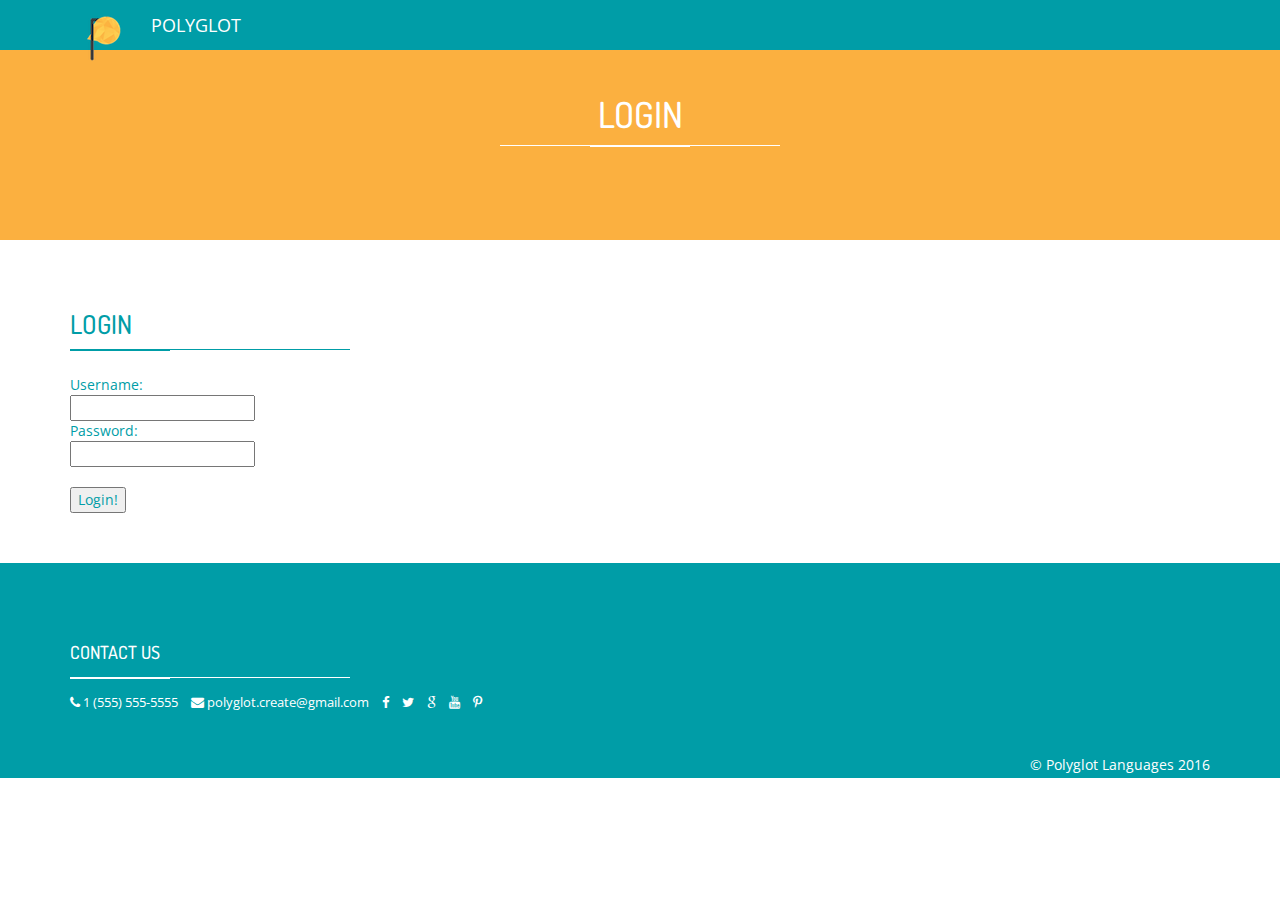
<file: HTML/login.html>
<!DOCTYPE html>

<html class="no-js">
    <head>
        <meta charset="utf-8">
        <title>Login | Polyglot</title>
        <meta name="description" content="">
        <meta name="viewport" content="width=device-width, initial-scale=1">

        <!-- Fonts -->
        <link href='http://fonts.googleapis.com/css?family=Open+Sans:400,300,700' rel='stylesheet' type='text/css'>
        <link href='http://fonts.googleapis.com/css?family=Dosis:400,700' rel='stylesheet' type='text/css'>

        <!-- Bootsrap -->
        <link rel="stylesheet" href="assets/css/bootstrap.min.css">

        <!-- Font awesome -->
        <link rel="stylesheet" href="assets/css/font-awesome.min.css">

        <!-- Template main Css -->
        <link rel="stylesheet" href="assets/css/style.css">
        
        <!-- Modernizr -->
        <script src="assets/js/modernizr-2.6.2.min.js"></script>

    </head>
    <body>
    <!-- NAVBAR
    ================================================== -->

    <header class="main-header">

        <nav class="navbar navbar-static-top">

            <div class="navbar-main">

                <div class="container">

                    <div class="navbar-header">
                        <button type="button" class="navbar-toggle collapsed" data-toggle="collapse" data-target="#navbar" aria-expanded="false" aria-controls="navbar">

                            <span class="sr-only">Toggle navigation</span>
                            <span class="icon-bar"></span>
                            <span class="icon-bar"></span>
                            <span class="icon-bar"></span>

                        </button>

                        <a class="navbar-brand" href="index.html"><img src="assets/images/polyglot_logo.png" alt=""></a>
                        <a class="navbar-brand" href="index.html">POLYGLOT</a>

                    </div>

                </div> <!-- /.container -->

            </div> <!-- /.navbar-main -->

        </nav>

    </header> <!-- /. main-header -->


	<div class="page-heading text-center">

		<div class="container zoomIn animated">
			
			<h1 class="page-title">LOGIN<span class="title-under"></span></h1>
			<p class="page-description">
			</p>
			
		</div>

	</div>

	<div class="main-container fadeIn animated">

		<div class="container">

			<div class="row">

				<div class="col-md-7 col-sm-12 col-form">

					<h2 class="title-style-2">LOGIN<span class="title-under"></span></h2>

					<form method="post" action="php/index.php">
                        Username: <br>
                        <input type="text" name="username"> <br>

                        Password: <br>
                        <input type="password" name="password"> <br>

                        <br><input type="submit" name="Submit" value="Login!">
					</form>

				</div>

		</div>
		


	</div>
		
	</div>


    <footer class="main-footer">

        <div class="footer-top">

        </div>

        <div class="footer-main">

            <div class="container text-left">

                <h4 class="footer-title">Contact Us<span class="title-under"></span></h4>

                <div class="footer-content text-center">

                    <ul class="list-unstyled list-inline footer-contact">
                        <li> <i class="fa fa-phone"></i> <a href="tel:">1 (555) 555-5555</a> </li>
                        <li> <i class="fa fa-envelope"></i> <a href="mailto:polyglot.create@gmail.com">polyglot.create@gmail.com</a> </li>
                        <li> <a href="#" target="_blank"> <i class="fa fa-facebook"></i> </a> </li>
                        <li> <a href="#" target="_blank"> <i class="fa fa-twitter"></i>  </a> </li>
                        <li> <a href="#" target="_blank"> <i class="fa fa-google"></i>  </a> </li>
                        <li> <a href="#" target="_blank"> <i class="fa fa-youtube"></i>  </a> </li>
                        <li> <a href="#" target="_blank"> <i class="fa fa fa-pinterest-p"></i>  </a> </li>
                    </ul>

                </div>

            </div>

            <div class="clearfix"></div>

        </div>

        <div class="footer-bottom">

            <div class="container text-right">
                © Polyglot Languages 2016
            </div>
        </div>

    </footer> <!-- main-footer -->
        
        <!-- jQuery -->
        <script src="//ajax.googleapis.com/ajax/libs/jquery/1.11.1/jquery.min.js"></script>
        <script>window.jQuery || document.write('<script src="assets/js/jquery-1.11.1.min.js"><\/script>')</script>

        <!-- Bootsrap javascript file -->
        <script src="assets/js/bootstrap.min.js"></script>


        <!-- Google map  -->
        <script src="http://maps.google.com/maps/api/js?sensor=false&amp;libraries=places" type="text/javascript"></script>


        <!-- Template main javascript -->
        <script src="assets/js/main.js"></script>

        <!-- Google Analytics: change UA-XXXXX-X to be your site's ID. -->
        <script>
            (function(b,o,i,l,e,r){b.GoogleAnalyticsObject=l;b[l]||(b[l]=
            function(){(b[l].q=b[l].q||[]).push(arguments)});b[l].l=+new Date;
            e=o.createElement(i);r=o.getElementsByTagName(i)[0];
            e.src='//www.google-analytics.com/analytics.js';
            r.parentNode.insertBefore(e,r)}(window,document,'script','ga'));
            ga('create','UA-XXXXX-X');ga('send','pageview');
        </script>
    </body>
</html>
</file>
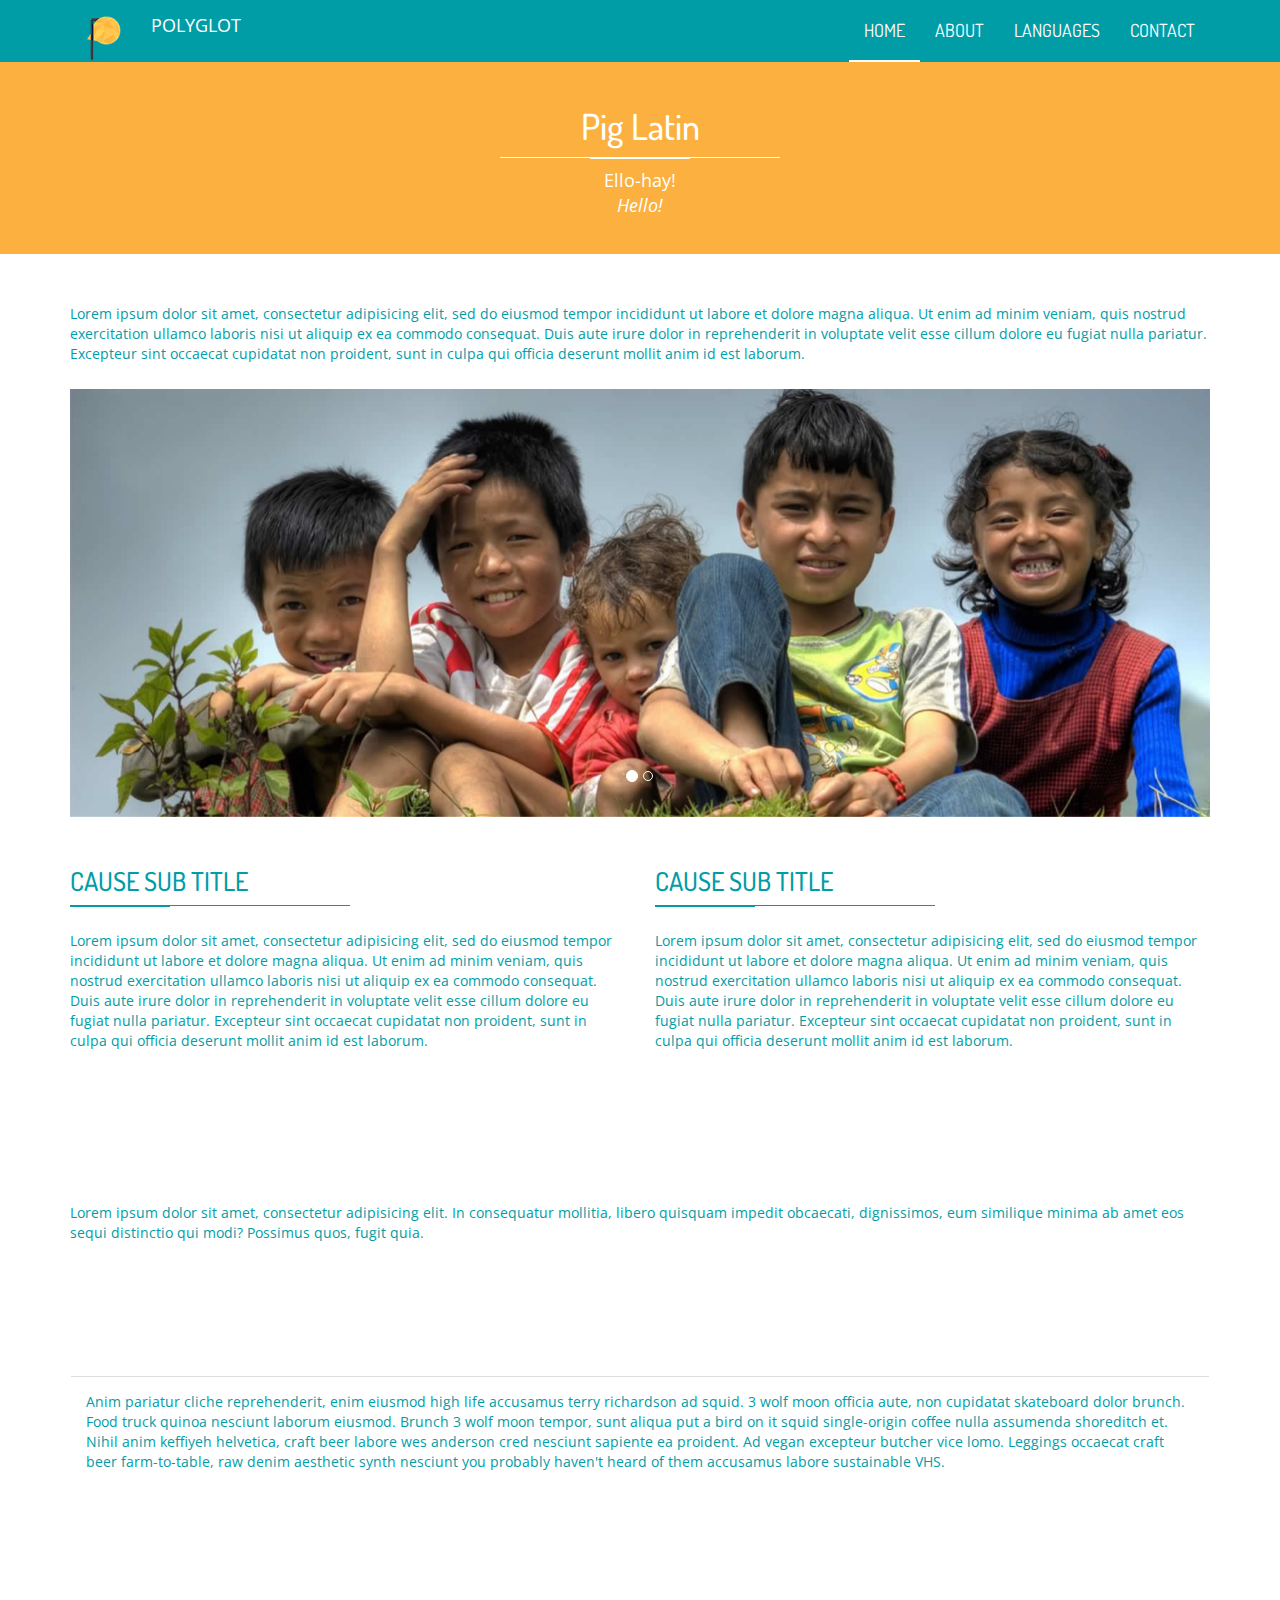
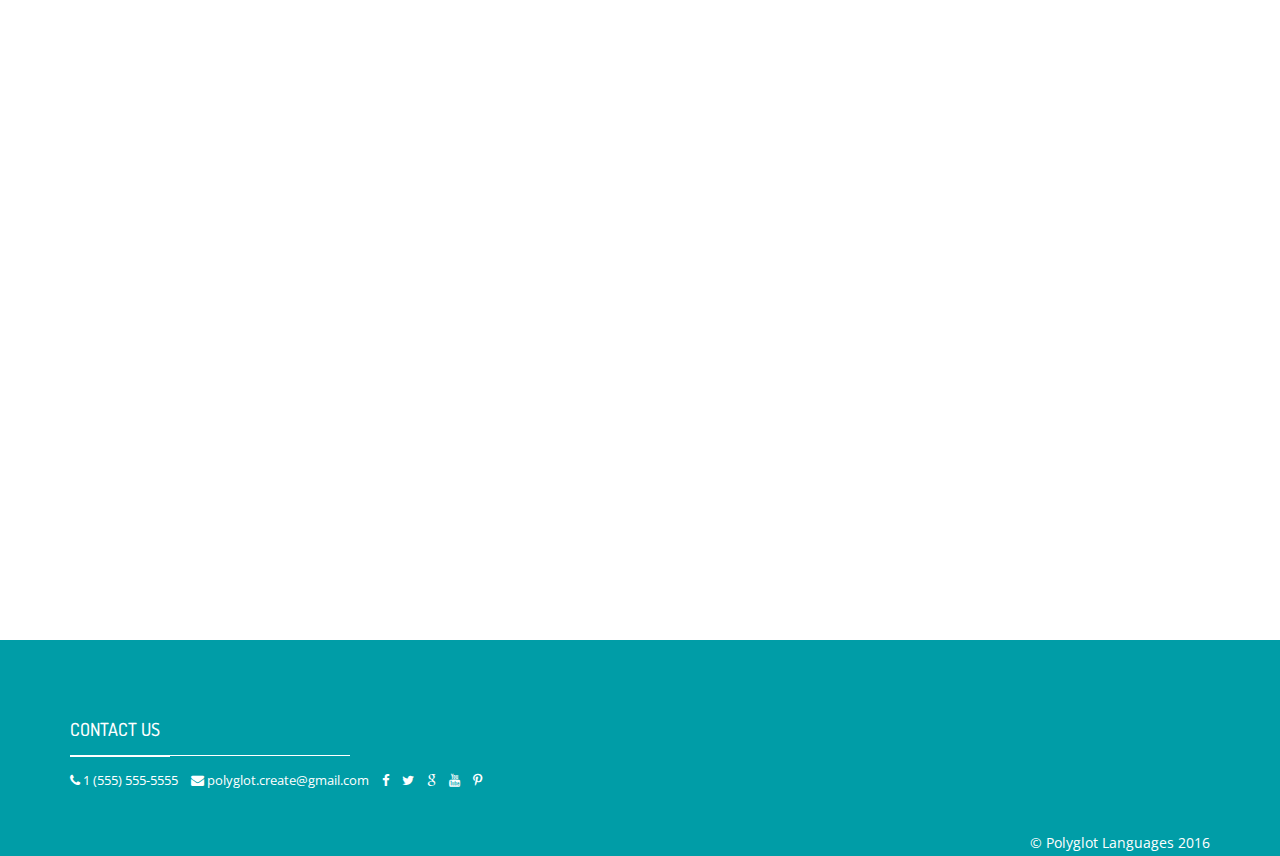
<file: HTML/pigLatin.html>
<!DOCTYPE html>
<html class="no-js">
<head>
    <meta charset="utf-8">
    <title>Pig Latin | Polyglot</title>
    <meta name="description" content="">
    <meta name="viewport" content="width=device-width, initial-scale=1">

    <!-- Fonts -->
    <link href='http://fonts.googleapis.com/css?family=Open+Sans:400,300,700' rel='stylesheet' type='text/css'>
    <link href='http://fonts.googleapis.com/css?family=Dosis:400,700' rel='stylesheet' type='text/css'>

    <!-- Bootsrap -->
    <link rel="stylesheet" href="assets/css/bootstrap.min.css">


    <!-- Font awesome -->
    <link rel="stylesheet" href="assets/css/font-awesome.min.css">

    <!-- PrettyPhoto -->
    <link rel="stylesheet" href="assets/css/prettyPhoto.css">

    <!-- Template main Css -->
    <link rel="stylesheet" href="assets/css/style.css">

    <!-- Modernizr -->
    <script src="assets/js/modernizr-2.6.2.min.js"></script>


</head>
<body>
<!-- NAVBAR
================================================== -->

<header class="main-header">

    <nav class="navbar navbar-static-top">

        <div class="navbar-main">

            <div class="container">

                <div class="navbar-header">
                    <button type="button" class="navbar-toggle collapsed" data-toggle="collapse" data-target="#navbar" aria-expanded="false" aria-controls="navbar">

                        <span class="sr-only">Toggle navigation</span>
                        <span class="icon-bar"></span>
                        <span class="icon-bar"></span>
                        <span class="icon-bar"></span>

                    </button>

                    <a class="navbar-brand" href="home.html"><img src="assets/images/polyglot_logo.png" alt=""></a>
                    <a class="navbar-brand" href="home.html">POLYGLOT</a>

                </div>

                <div id="navbar" class="navbar-collapse collapse pull-right">

                    <ul class="nav navbar-nav">

                        <li><a class="is-active" href="index.html">HOME</a></li>
                        <li><a href="about.html">ABOUT</a></li>
                        <li class="has-child"><a href="languages.html">LANGUAGES</a>

                            <ul class="submenu">
                                <li class="submenu-item"><a href="languages.html">Language list </a></li>
                                <li class="submenu-item"><a href="hmong.html">Hmong</a></li>
                                <li class="submenu-item"><a href="pigLatin.html">Pig Latin</a></li>
                            </ul>

                        </li>
                        <li><a href="contact.html">CONTACT</a></li>

                    </ul>

                </div> <!-- /#navbar -->

            </div> <!-- /.container -->

        </div> <!-- /.navbar-main -->

    </nav>

</header> <!-- /. main-header -->


<div class="page-heading text-center">

    <div class="container zoomIn animated">

        <h1 class="page-title">Pig Latin<span class="title-under"></span></h1>
        <p class="page-description">
            Ello-hay!<br>
            <em>Hello!</em>
        </p>

    </div>

</div>

<div class="main-container">

    <div class="container">

        <div class="row">

            <div class="col-md-12 fadeIn animated">

                <p>
                    Lorem ipsum dolor sit amet, consectetur adipisicing elit, sed do eiusmod
                    tempor incididunt ut labore et dolore magna aliqua. Ut enim ad minim veniam,
                    quis nostrud exercitation ullamco laboris nisi ut aliquip ex ea commodo
                    consequat. Duis aute irure dolor in reprehenderit in voluptate velit esse
                    cillum dolore eu fugiat nulla pariatur. Excepteur sint occaecat cupidatat non
                    proident, sunt in culpa qui officia deserunt mollit anim id est laborum.
                </p>

            </div>

            <div class="col-md-12 fadeIn animated">

                <div id="cause-carousel" class="carousel slide cause-carousel" data-ride="carousel">

                    <!-- Indicators -->
                    <ol class="carousel-indicators">
                        <li data-target="#cause-carousel" data-slide-to="0" class="active"></li>
                        <li data-target="#cause-carousel" data-slide-to="1"></li>
                    </ol>

                    <!-- Wrapper for slides -->
                    <div class="carousel-inner" role="listbox">

                        <div class="item active">

                            <img src="assets/images/causes/slider/cause-slider-1.jpg" alt="">

                        </div>

                        <div class="item">

                            <img src="assets/images/causes/slider/cause-slider-2.jpg" alt="">

                        </div>

                    </div>
                </div>

            </div>

        </div>

        <div class="row fadeIn animated">

            <div class="col-md-6">

                <h2 class="title-style-2"> Cause sub title <span class="title-under"></span></h2>

                <p>
                    Lorem ipsum dolor sit amet, consectetur adipisicing elit, sed do eiusmod
                    tempor incididunt ut labore et dolore magna aliqua. Ut enim ad minim veniam,
                    quis nostrud exercitation ullamco laboris nisi ut aliquip ex ea commodo
                    consequat. Duis aute irure dolor in reprehenderit in voluptate velit esse
                    cillum dolore eu fugiat nulla pariatur. Excepteur sint occaecat cupidatat non
                    proident, sunt in culpa qui officia deserunt mollit anim id est laborum.
                </p>

            </div>

            <div class="col-md-6">

                <h2 class="title-style-2"> Cause sub title <span class="title-under"></span></h2>

                <p>
                    Lorem ipsum dolor sit amet, consectetur adipisicing elit, sed do eiusmod
                    tempor incididunt ut labore et dolore magna aliqua. Ut enim ad minim veniam,
                    quis nostrud exercitation ullamco laboris nisi ut aliquip ex ea commodo
                    consequat. Duis aute irure dolor in reprehenderit in voluptate velit esse
                    cillum dolore eu fugiat nulla pariatur. Excepteur sint occaecat cupidatat non
                    proident, sunt in culpa qui officia deserunt mollit anim id est laborum.
                </p>

            </div>

        </div>

        <div class="row ">

            <div class="col-md-12 fadeIn animate-onscroll">

                <h2 class="title-style-2"> Tabs <span class="title-under"></span></h2>


                <div role="tabpanel">

                    <!-- Nav tabs -->
                    <ul class="nav nav-tabs" role="tablist">
                        <li role="presentation" class="active"><a href="#home" aria-controls="home" role="tab" data-toggle="tab">Home</a></li>
                        <li role="presentation"><a href="#profile" aria-controls="profile" role="tab" data-toggle="tab">Profile</a></li>
                        <li role="presentation"><a href="#messages" aria-controls="messages" role="tab" data-toggle="tab">Messages</a></li>
                        <li role="presentation"><a href="#settings" aria-controls="settings" role="tab" data-toggle="tab">Settings</a></li>
                    </ul>

                    <!-- Tab panes -->
                    <div class="tab-content">
                        <div role="tabpanel" class="tab-pane active" id="home">
                            Lorem ipsum dolor sit amet, consectetur adipisicing elit. In consequatur mollitia, libero quisquam impedit obcaecati, dignissimos, eum similique minima ab amet eos sequi distinctio qui modi? Possimus quos, fugit quia.</div>
                        <div role="tabpanel" class="tab-pane" id="profile">
                            Lorem ipsum dolor sit amet, consectetur adipisicing elit. Molestiae aut culpa a commodi. Quidem asperiores aliquid sequi incidunt quas soluta eum ab fugiat deleniti in at iste, illum ipsam nisi.</div>
                        <div role="tabpanel" class="tab-pane" id="messages">
                            Lorem ipsum dolor sit amet, consectetur adipisicing elit. Ex aliquam corrupti quibusdam nostrum, aspernatur iure illo, alias vitae, reiciendis culpa explicabo minus iusto ipsum cum tempore incidunt iste praesentium nihil.</div>
                        <div role="tabpanel" class="tab-pane" id="settings">
                            Lorem ipsum dolor sit amet, consectetur adipisicing elit. Ea ducimus ullam distinctio fugiat voluptates! Vero quis adipisci asperiores aliquam ullam doloremque dolor, reprehenderit, accusamus nisi ut eveniet quas reiciendis dolore.</div>
                    </div>

                </div>

                <p></p>


            </div>

            <div class="col-md-12 fadeIn animate-onscroll">

                <h2 class="title-style-2"> Accordion <span class="title-under"></span></h2>

                <div class="panel-group" id="accordion" role="tablist" aria-multiselectable="true">
                    <div class="panel panel-default">
                        <div class="panel-heading" role="tab" id="headingOne">
                            <h4 class="panel-title">
                                <a data-toggle="collapse" data-parent="#accordion" href="#collapseOne" aria-expanded="true" aria-controls="collapseOne">
                                    Collapsible Group Item #1
                                </a>
                            </h4>
                        </div>
                        <div id="collapseOne" class="panel-collapse collapse in" role="tabpanel" aria-labelledby="headingOne">
                            <div class="panel-body">
                                Anim pariatur cliche reprehenderit, enim eiusmod high life accusamus terry richardson ad squid. 3 wolf moon officia aute, non cupidatat skateboard dolor brunch. Food truck quinoa nesciunt laborum eiusmod. Brunch 3 wolf moon tempor, sunt aliqua put a bird on it squid single-origin coffee nulla assumenda shoreditch et. Nihil anim keffiyeh helvetica, craft beer labore wes anderson cred nesciunt sapiente ea proident. Ad vegan excepteur butcher vice lomo. Leggings occaecat craft beer farm-to-table, raw denim aesthetic synth nesciunt you probably haven't heard of them accusamus labore sustainable VHS.
                            </div>
                        </div>
                    </div>
                    <div class="panel panel-default">
                        <div class="panel-heading" role="tab" id="headingTwo">
                            <h4 class="panel-title">
                                <a class="collapsed" data-toggle="collapse" data-parent="#accordion" href="#collapseTwo" aria-expanded="false" aria-controls="collapseTwo">
                                    Collapsible Group Item #2
                                </a>
                            </h4>
                        </div>
                        <div id="collapseTwo" class="panel-collapse collapse" role="tabpanel" aria-labelledby="headingTwo">
                            <div class="panel-body">
                                Anim pariatur cliche reprehenderit, enim eiusmod high life accusamus terry richardson ad squid. 3 wolf moon officia aute, non cupidatat skateboard dolor brunch. Food truck quinoa nesciunt laborum eiusmod. Brunch 3 wolf moon tempor, sunt aliqua put a bird on it squid single-origin coffee nulla assumenda shoreditch et. Nihil anim keffiyeh helvetica, craft beer labore wes anderson cred nesciunt sapiente ea proident. Ad vegan excepteur butcher vice lomo. Leggings occaecat craft beer farm-to-table, raw denim aesthetic synth nesciunt you probably haven't heard of them accusamus labore sustainable VHS.
                            </div>
                        </div>
                    </div>
                    <div class="panel panel-default">
                        <div class="panel-heading" role="tab" id="headingThree">
                            <h4 class="panel-title">
                                <a class="collapsed" data-toggle="collapse" data-parent="#accordion" href="#collapseThree" aria-expanded="false" aria-controls="collapseThree">
                                    Collapsible Group Item #3
                                </a>
                            </h4>
                        </div>
                        <div id="collapseThree" class="panel-collapse collapse" role="tabpanel" aria-labelledby="headingThree">
                            <div class="panel-body">
                                Anim pariatur cliche reprehenderit, enim eiusmod high life accusamus terry richardson ad squid. 3 wolf moon officia aute, non cupidatat skateboard dolor brunch. Food truck quinoa nesciunt laborum eiusmod. Brunch 3 wolf moon tempor, sunt aliqua put a bird on it squid single-origin coffee nulla assumenda shoreditch et. Nihil anim keffiyeh helvetica, craft beer labore wes anderson cred nesciunt sapiente ea proident. Ad vegan excepteur butcher vice lomo. Leggings occaecat craft beer farm-to-table, raw denim aesthetic synth nesciunt you probably haven't heard of them accusamus labore sustainable VHS.
                            </div>
                        </div>
                    </div>
                </div>

                <p></p>

            </div>


            <div class="col-md-12 fadeIn animate-onscroll">

                <h2 class="title-style-2">Tables <span class="title-under"></span></h2>

                <h4>TABLE STYLE 1</h4>
                <table class="table table-style-1">
                    <thead>
                    <tr>
                        <th>#</th>
                        <th>First Name</th>
                        <th>Last Name</th>
                        <th>Username</th>
                    </tr>
                    </thead>
                    <tbody>
                    <tr>
                        <th scope="row">1</th>
                        <td>Mark</td>
                        <td>Otto</td>
                        <td>@mdo</td>
                    </tr>
                    <tr>
                        <th scope="row">2</th>
                        <td>Jacob</td>
                        <td>Thornton</td>
                        <td>@fat</td>
                    </tr>
                    <tr>
                        <th scope="row">3</th>
                        <td>Larry</td>
                        <td>the Bird</td>
                        <td>@twitter</td>
                    </tr>
                    </tbody>
                </table>

                <h4>TABLE STYLE 2</h4>
                <table class="table table-style-2">
                    <thead>
                    <tr>
                        <th>#</th>
                        <th>First Name</th>
                        <th>Last Name</th>
                        <th>Username</th>
                    </tr>
                    </thead>
                    <tbody>
                    <tr>
                        <th scope="row">1</th>
                        <td>Mark</td>
                        <td>Otto</td>
                        <td>@mdo</td>
                    </tr>
                    <tr>
                        <th scope="row">2</th>
                        <td>Jacob</td>
                        <td>Thornton</td>
                        <td>@fat</td>
                    </tr>
                    <tr>
                        <th scope="row">3</th>
                        <td>Larry</td>
                        <td>the Bird</td>
                        <td>@twitter</td>
                    </tr>

                    <tr>
                        <th scope="row">1</th>
                        <td>Mark</td>
                        <td>Otto</td>
                        <td>@mdo</td>
                    </tr>
                    <tr>
                        <th scope="row">2</th>
                        <td>Jacob</td>
                        <td>Thornton</td>
                        <td>@fat</td>
                    </tr>
                    <tr>
                        <th scope="row">3</th>
                        <td>Larry</td>
                        <td>the Bird</td>
                        <td>@twitter</td>
                    </tr>

                    </tbody>
                </table>

            </div>

        </div>

    </div>






</div> <!-- /.main-container  -->


<footer class="main-footer">

    <div class="footer-top">

    </div>

    <div class="footer-main">

        <div class="container text-left">

            <h4 class="footer-title">Contact Us<span class="title-under"></span></h4>

            <div class="footer-content text-center">

                <ul class="list-unstyled list-inline footer-contact">
                    <li> <i class="fa fa-phone"></i> <a href="tel:">1 (555) 555-5555</a> </li>
                    <li> <i class="fa fa-envelope"></i> <a href="mailto:polyglot.create@gmail.com">polyglot.create@gmail.com</a> </li>
                    <li> <a href="#" target="_blank"> <i class="fa fa-facebook"></i> </a> </li>
                    <li> <a href="#" target="_blank"> <i class="fa fa-twitter"></i>  </a> </li>
                    <li> <a href="#" target="_blank"> <i class="fa fa-google"></i>  </a> </li>
                    <li> <a href="#" target="_blank"> <i class="fa fa-youtube"></i>  </a> </li>
                    <li> <a href="#" target="_blank"> <i class="fa fa fa-pinterest-p"></i>  </a> </li>
                </ul>

            </div>

        </div>

        <div class="clearfix"></div>

    </div>

    <div class="footer-bottom">

        <div class="container text-right">
            © Polyglot Languages 2016
        </div>
    </div>

</footer> <!-- main-footer -->






<!-- jQuery -->
<script src="//ajax.googleapis.com/ajax/libs/jquery/1.11.1/jquery.min.js"></script>
<script>window.jQuery || document.write('<script src="assets/js/jquery-1.11.1.min.js"><\/script>')</script>

<!-- Bootsrap javascript file -->
<script src="assets/js/bootstrap.min.js"></script>

<!-- PrettyPhoto javascript file -->
<script src="assets/js/jquery.prettyPhoto.js"></script>



<!-- Google map  -->
<script src="http://maps.google.com/maps/api/js?sensor=false&amp;libraries=places" type="text/javascript"></script>


<!-- Template main javascript -->
<script src="assets/js/main.js"></script>

<!-- Google Analytics: change UA-XXXXX-X to be your site's ID. -->
<script>
    (function(b,o,i,l,e,r){b.GoogleAnalyticsObject=l;b[l]||(b[l]=
            function(){(b[l].q=b[l].q||[]).push(arguments)});b[l].l=+new Date;
        e=o.createElement(i);r=o.getElementsByTagName(i)[0];
        e.src='//www.google-analytics.com/analytics.js';
        r.parentNode.insertBefore(e,r)}(window,document,'script','ga'));
    ga('create','UA-XXXXX-X');ga('send','pageview');
</script>
</body>
</html>
</file>
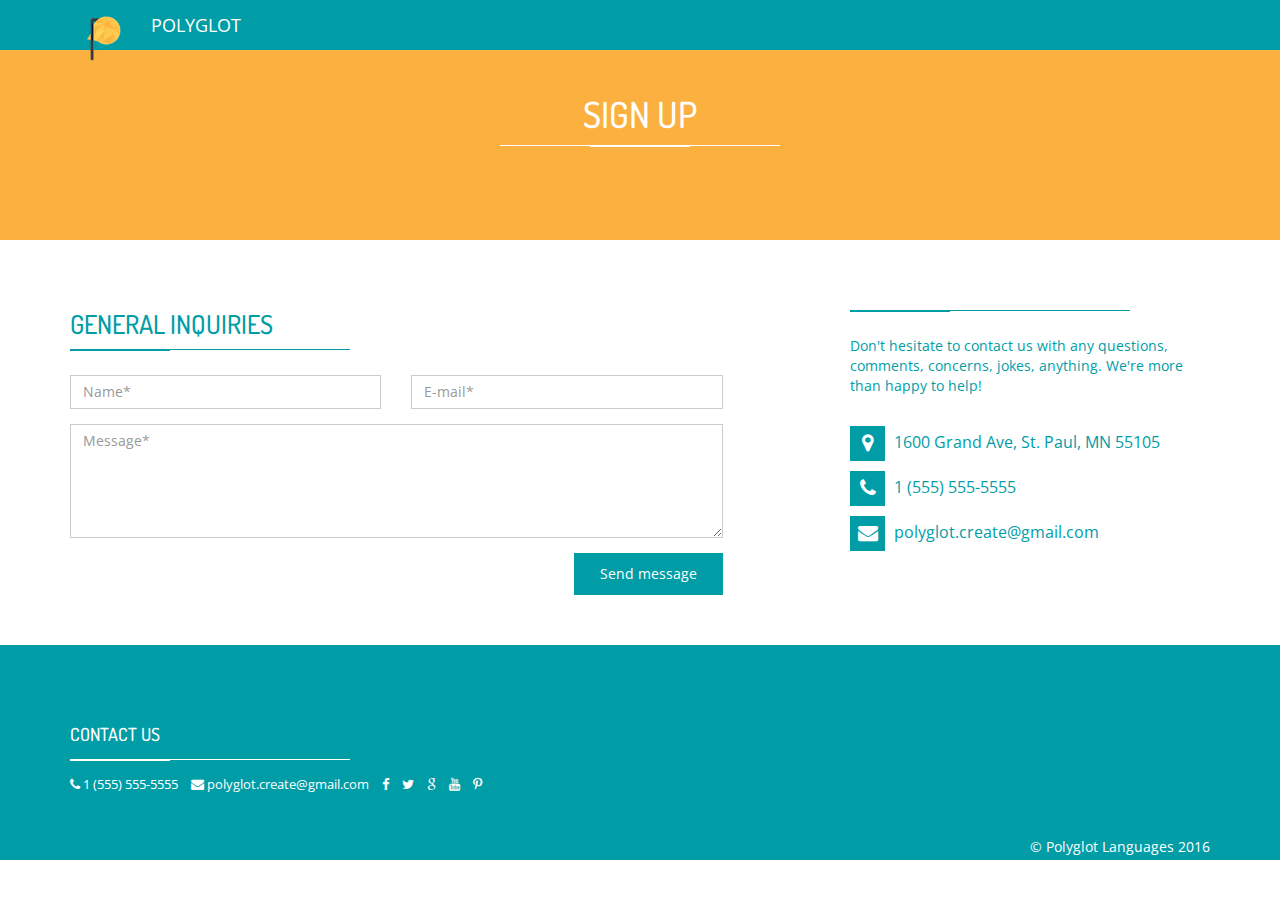
<file: HTML/signUp.html>
<!DOCTYPE html>
<html class="no-js">
    <head>
        <meta charset="utf-8">
        <title>Sign Up | Polyglot</title>
        <meta name="description" content="">
        <meta name="viewport" content="width=device-width, initial-scale=1">

        <!-- Fonts -->
        <link href='http://fonts.googleapis.com/css?family=Open+Sans:400,300,700' rel='stylesheet' type='text/css'>
        <link href='http://fonts.googleapis.com/css?family=Dosis:400,700' rel='stylesheet' type='text/css'>

        <!-- Bootsrap -->
        <link rel="stylesheet" href="assets/css/bootstrap.min.css">

        <!-- Font awesome -->
        <link rel="stylesheet" href="assets/css/font-awesome.min.css">

        <!-- Template main Css -->
        <link rel="stylesheet" href="assets/css/style.css">
        
        <!-- Modernizr -->
        <script src="assets/js/modernizr-2.6.2.min.js"></script>


    </head>
    <body>
    <!-- NAVBAR
    ================================================== -->

    <header class="main-header">

        <nav class="navbar navbar-static-top">

            <div class="navbar-main">

                <div class="container">

                    <div class="navbar-header">
                        <button type="button" class="navbar-toggle collapsed" data-toggle="collapse" data-target="#navbar" aria-expanded="false" aria-controls="navbar">

                            <span class="sr-only">Toggle navigation</span>
                            <span class="icon-bar"></span>
                            <span class="icon-bar"></span>
                            <span class="icon-bar"></span>

                        </button>

                        <a class="navbar-brand" href="index.html"><img src="assets/images/polyglot_logo.png" alt=""></a>
                        <a class="navbar-brand" href="index.html">POLYGLOT</a>

                    </div>

                </div> <!-- /.container -->

            </div> <!-- /.navbar-main -->

        </nav>

    </header> <!-- /. main-header -->


	<div class="page-heading text-center">

		<div class="container zoomIn animated">
			
			<h1 class="page-title">SIGN UP<span class="title-under"></span></h1>
			<p class="page-description">
			</p>
			
		</div>

	</div>

	<div class="main-container fadeIn animated">

		<div class="container">

			<div class="row">

				<div class="col-md-7 col-sm-12 col-form">

					<h2 class="title-style-2">GENERAL INQUIRIES<span class="title-under"></span></h2>

					<form action="php/mail.php" class="contact-form ajax-form">

						<div class="row">

							<div class="form-group col-md-6">
	                            <input type="text" name="name" class="form-control" placeholder="Name*" required>
	                        </div>

	                         <div class="form-group col-md-6">
	                            <input type="email" name="email" class="form-control" placeholder="E-mail*" required>
	                        </div>
							
						</div>

                        <div class="form-group">
                            <textarea name="message" rows="5" class="form-control" placeholder="Message*" required></textarea>
                        </div>

                        <div class="form-group alerts">
                        
                        	<div class="alert alert-success" role="alert">
							  
							</div>

							<div class="alert alert-danger" role="alert">
							  
							</div>
							
                        </div>	

                         <div class="form-group">
                            <button type="submit" class="btn btn-primary pull-right">Send message</button>
                        </div>

                        <div class="clearfix"></div>

					</form>

				</div>

				<div class="col-md-4 col-md-offset-1 col-contact">

					<h2 class="title-style-2"><span class="title-under"></span></h2>
					<p>
						Don't hesitate to contact us with any questions, comments, concerns, jokes, anything. We're more than happy to help!
					</p>

					<div class="contact-items">

						<ul class="list-unstyled contact-items-list">
							<li class="contact-item"> <span class="contact-icon"> <i class="fa fa-map-marker"></i></span> 1600 Grand Ave, St. Paul, MN 55105</li>
							<li class="contact-item"> <span class="contact-icon"> <i class="fa fa-phone"></i></span> 1 (555) 555-5555</li>

							<li class="contact-item"> <span class="contact-icon"> <i class="fa fa-envelope"></i></span> polyglot.create@gmail.com</li>
						</ul>
					</div>

					
					
				</div>

			</div> <!-- /.row -->


		</div>
		


	</div>
		
	</div>


    <footer class="main-footer">

        <div class="footer-top">

        </div>

        <div class="footer-main">

            <div class="container text-left">

                <h4 class="footer-title">Contact Us<span class="title-under"></span></h4>

                <div class="footer-content text-center">

                    <ul class="list-unstyled list-inline footer-contact">
                        <li> <i class="fa fa-phone"></i> <a href="tel:">1 (555) 555-5555</a> </li>
                        <li> <i class="fa fa-envelope"></i> <a href="mailto:polyglot.create@gmail.com">polyglot.create@gmail.com</a> </li>
                        <li> <a href="#" target="_blank"> <i class="fa fa-facebook"></i> </a> </li>
                        <li> <a href="#" target="_blank"> <i class="fa fa-twitter"></i>  </a> </li>
                        <li> <a href="#" target="_blank"> <i class="fa fa-google"></i>  </a> </li>
                        <li> <a href="#" target="_blank"> <i class="fa fa-youtube"></i>  </a> </li>
                        <li> <a href="#" target="_blank"> <i class="fa fa fa-pinterest-p"></i>  </a> </li>
                    </ul>

                </div>

            </div>

            <div class="clearfix"></div>

        </div>

        <div class="footer-bottom">

            <div class="container text-right">
                © Polyglot Languages 2016
            </div>
        </div>

    </footer> <!-- main-footer -->




       
        
        <!-- jQuery -->
        <script src="//ajax.googleapis.com/ajax/libs/jquery/1.11.1/jquery.min.js"></script>
        <script>window.jQuery || document.write('<script src="assets/js/jquery-1.11.1.min.js"><\/script>')</script>

        <!-- Bootsrap javascript file -->
        <script src="assets/js/bootstrap.min.js"></script>


        <!-- Google map  -->
        <script src="http://maps.google.com/maps/api/js?sensor=false&amp;libraries=places" type="text/javascript"></script>


        <!-- Template main javascript -->
        <script src="assets/js/main.js"></script>

        <!-- Google Analytics: change UA-XXXXX-X to be your site's ID. -->
        <script>
            (function(b,o,i,l,e,r){b.GoogleAnalyticsObject=l;b[l]||(b[l]=
            function(){(b[l].q=b[l].q||[]).push(arguments)});b[l].l=+new Date;
            e=o.createElement(i);r=o.getElementsByTagName(i)[0];
            e.src='//www.google-analytics.com/analytics.js';
            r.parentNode.insertBefore(e,r)}(window,document,'script','ga'));
            ga('create','UA-XXXXX-X');ga('send','pageview');
        </script>
    </body>
</html>
</file>
<file: HTML/assets/css/style.css>
/*------------------------------------------------------------------------------------------------------------------------
 
 @package: Sadaka
 @author: Ouarmedia/Farouk BLALOU/Becky GITHINJI
 @version: 2.0
 
 --------------------------------------------------------------------------------------------------------------------- */

/* =============================================================================
  Base
========================================================================== */
body {
  font-family: "Open sans", sans-serif;
  color: #009da7;
}

h1,
h2,
h3,
h4 {
  font-family: "Dosis", sans-serif;
}

a {
  color: inherit;
}
a:hover, a:focus, a:active {
  color: inherit;
}

/* =============================================================================
  Layout
========================================================================== */
/* Header 
================================= */
.navbar-static-top {
  margin: 0;
  border: 0;
  color: #fff;
}

.navbar-top {
  background: #009da7;
  font-size: 12px;
  padding: 3px 0;
}
.navbar-top .list-inline {
  margin-bottom: 0;
}
.navbar-top .header-contact li {
  margin-right: 15px;
}
.navbar-top .header-contact li .fa {
  margin-right: 5px;
}

.navbar-main {
  margin-bottom: 0;
  color: #fff;
  background: #009da7;
}
.navbar-main .navbar-brand {
  border-bottom: none !important;
}
.navbar-main a:hover,
.navbar-main a:active,
.navbar-main a:focus,
.navbar-main a.is-active {
  background: none !important;
  color: inherit;
  border-bottom: 2px solid #fff;
}
.navbar-main .submenu {
  position: absolute;
  list-style: none;
  background: #009da7;
  padding: 0;
  width: 150px;
  left: -35px;
  visibility: hidden;
  top: 85px;
  -moz-transition: all, 0.05s;
  -o-transition: all, 0.05s;
  -webkit-transition: all, 0.05s;
  transition: all, 0.05s;
}
.navbar-main .submenu li {
  border-top: 1px solid #009da7;
}
.navbar-main .submenu li:hover {
  background: #009da7;
  -moz-transition: all, 0.3s;
  -o-transition: all, 0.3s;
  -webkit-transition: all, 0.3s;
  transition: all, 0.3s;
}
.navbar-main .submenu li a {
  width: 100%;
  border-bottom: none;
  text-decoration: none;
  padding: 5px 25px;
  display: block;
  font-size: 16px;
}
.navbar-main li a {
  font-family: "Dosis", sans-serif;
  font-size: 18px;
  padding: 20px 15px;
  border-bottom: 2px solid transparent;
}
.navbar-main li:hover .submenu {
  top: 62px;
  visibility: visible;
  -moz-transition: all, 0.25s;
  -o-transition: all, 0.25s;
  -webkit-transition: all, 0.25s;
  transition: all, 0.25s;
}
.navbar-main .icon-bar {
  background: #fff;
}

/* Home Slider 
================================= */
.carousel-home img {
  width: 100%;
}
.carousel-home .carousel-control {
  background: #009da7;
  height: 80px;
  width: 40px;
  top: 50%;
  margin-top: -40px;
  -moz-transition: width, 0.3s;
  -o-transition: width, 0.3s;
  -webkit-transition: width, 0.3s;
  transition: width, 0.3s;
}
.carousel-home .carousel-control .fa {
  font-size: 2.5em;
  padding-top: 12px;
}
.carousel-home .carousel-control:hover {
  width: 50px;
}
.carousel-home .carousel-caption {
  top: 50%;
  bottom: auto;
  transform: translateY(-50%);
}
.carousel-home .carousel-title {
  color: #fff;
  background-color: #fbb040;
  font-family: "Dosis", sans-serif;
  font-size: 50px;
  font-weight: bold;
  text-transform: uppercase;
}
.carousel-home .carousel-subtitle {
  color: #fff;
  background-color: #fbb040;
  font-size: 25px;
  text-transform: uppercase;

}
.carousel-home .btn {
  margin-top: 30px;
}

.section-home {
  margin: 30px 0;
}

/* home/ about-us 
================================= */
.about-us {
  margin: 30px 0;
}

.about-us-col {
  height: 325px;
  padding: 25px;
  text-align: center;
  background-color: #009da7;
  background-image: url('[data-uri]');
  background-size: 100%;
  background-image: -moz-linear-gradient(290deg, #004a4e -25%, #009da7 50%, #004a4e 125%);
  background-image: -webkit-linear-gradient(290deg, #004a4e -25%, #009da7 50%, #004a4e 125%);
  background-image: linear-gradient(160deg, #004a4e -25%, #009da7 50%, #004a4e 125%);
  color: #fff;
}
.about-us-col .col-icon-wrapper {
  min-height: 80px;
}
.about-us-col .col-title {
  text-transform: uppercase;
}
.about-us-col .col-details {
  text-align: justify;
  margin-bottom: 25px;
  min-height: 80px;
}

/* home/reasons 
================================= */
.home-reasons {
  margin: 25px 0;
}

.reasons-col {
  position: relative;
  overflow: hidden;
}
.reasons-col img {
  width: 100%;
  -moz-transition: all, 0.5s;
  -o-transition: all, 0.5s;
  -webkit-transition: all, 0.5s;
  transition: all, 0.5s;
}
.reasons-col .reasons-titles {
  position: absolute;
  bottom: 0;
  text-align: center;
  background: rgba(0, 157, 167, 0.8);
  width: 100%;
  color: #fff;
  text-transform: uppercase;
  height: 125px;
  padding: 25px 0;
}
.reasons-col .reasons-title {
  font-weight: bold;
}
.reasons-col .on-hover {
  position: absolute;
  top: 0;
  bottom: 125px;
  width: 100%;
  padding: 25px;
  color: #fff;
  text-align: justify;
  background: rgba(0, 157, 167, 0.9);
  border-bottom: 1px solid #fff;
  visibility: hidden;
  opacity: 0;
  -moz-transition: all, 0.5s;
  -o-transition: all, 0.5s;
  -webkit-transition: all, 0.5s;
  transition: all, 0.5s;
}
.reasons-col:hover .on-hover {
  visibility: visible;
  opacity: 1;
  padding: 50px;
  -moz-transition: all, 1s;
  -o-transition: all, 1s;
  -webkit-transition: all, 1s;
  transition: all, 1s;
}
.reasons-col:hover img {
  -moz-transform: perspective(1.1) scale3d(1.1, 1.1, 1.1);
  -webkit-transform: perspective(1.1) scale3d(1.1, 1.1, 1.1);
  transform: perspective(1.1) scale3d(1.1, 1.1, 1.1);
}

/* home/causes
================================= */
.cause {
  padding-bottom: 15px;
  margin-bottom: 30px;
  border: 1px solid #009da7;
  -moz-transition: all, 0.3s;
  -o-transition: all, 0.3s;
  -webkit-transition: all, 0.3s;
  transition: all, 0.3s;
}
.cause .cause-progress {
  margin: 0 10px 15px;
  border: 1px solid #009da7;
  border-radius: 3px;
}
.cause .cause-progress .progress-bar {
  background: #009da7;
  box-shadow: none;
}
.cause .cause-img {
  margin-bottom: 15px;
  width: 100%;
}
.cause .cause-title {
  text-align: center;
  margin-bottom: 10px;
  font-weight: bold;
}
.cause .cause-details {
  text-align: justify;
  padding: 0 15px;
  font-size: 13px;
  margin-bottom: 15px;
  min-height: 115px;
}
.cause:hover {
  background: #f0f0f0;
  color: #004a4e;
  border-color: #004a4e;
}

/* Team 
================================= */
.team-member {
  background: #009da7;
  color: #fff;
  text-align: center;
  padding-bottom: 15px;
  border: 1px solid #009da7;
}
.team-member .thumnail img {
  width: 100%;
}
.team-member .member-name {
  font-weight: bold;
}
.team-member .member-position {
  padding: 0 15px 5px;
}

/* footer 
================================= */
.footer-top {
  background: #009da7;
  height: 40px;
}

.main-footer {
  background: #009da7;
  color: #fff;
}
.main-footer .footer-main {
  padding: 30px 0;
}
.main-footer .footer-title {
  text-transform: uppercase;
  margin-bottom: 10px;
}
.main-footer .footer-title .title-under {
  background: #fff;
  margin: 15px 0;
  text-align: left;
}
.main-footer .footer-title .title-under:after {
  margin: 0;
  background: #fff;
}
.main-footer .footer-content {
  text-align: justify;
  font-size: 13px;
}
.main-footer .tweet {
  font-size: 13px;
}
.main-footer .tweet:after {
  content: "";
  height: 1px;
  display: block;
  background: #009da7;
  width: 150px;
  margin: 15px auto;
}
.main-footer .tweet:last-child:after {
  display: none;
}

.footer-bottom {
  background: #009da7;
  padding: 3px;
}

.footer-form .form-group {
  margin-bottom: 5px;
}
.footer-form .form-control {
  background: #009da7;
  color: #fff;
  border: 0;
  border-radius: 0;
  margin-bottom: 5px;
  border: 1px solid #fff;
  resize: none;
}
.footer-form .btn-submit {
  border-radius: 0;
  background: #009da7;
  text-transform: uppercase;
  border: 1px solid #fff;
  -moz-transition: all, 0.5s;
  -o-transition: all, 0.5s;
  -webkit-transition: all, 0.5s;
  transition: all, 0.5s;
}
.footer-form .btn-submit:hover {
  background: #fff;
}
.footer-form input:-moz-placeholder,
.footer-form textarea:-moz-placeholder {
  color: #fff;
}
.footer-form input::-moz-placeholder,
.footer-form textarea::-moz-placeholder {
  color: #fff;
}
.footer-form input:-ms-input-placeholder,
.footer-form textarea:-ms-input-placeholder {
  color: #fff;
}
.footer-form input::-webkit-input-placeholder,
.footer-form textarea::-webkit-input-placeholder {
  color: #fff;
}

/* Pages 
================================= */
.page-heading {
  background: #fbb040;
  background-size: cover;
  min-height: 190px;
  color: #fff;
  padding: 25px 15px;
  margin-bottom: 50px;
}
.page-heading .title-under {
  background: #fff;
}

.page-description {
  font-size: 18px;
}

.main-container {
  margin-bottom: 50px;
}

/* Pages/Gallery 
================================= */
.gallery-item {
  padding: 0;
  display: block;
  margin: 0;
}
.gallery-item img {
  width: 100%;
}

.contact-items {
  margin-top: 30px;
}
.contact-items .contact-item {
  margin-bottom: 10px;
  vertical-align: middle;
  font-size: 16px;
}
.contact-items .contact-icon {
  display: inline-block;
  width: 35px;
  height: 35px;
  background: #009da7;
  vertical-align: middle;
  margin-right: 5px;
  color: #fff;
  text-align: center;
}
.contact-items .contact-icon .fa {
  vertical-align: sub;
  font-size: 20px;
  margin-top: 7px;
}

/* contact 
================================= */
.contact-map {
  height: 350px;
  background: #ccc;
}

form .alert {
  display: none;
}

/* Causes 
================================= */
.cause-carousel {
  margin-top: 15px;
  margin-bottom: 30px;
}

/* =============================================================================
	Module
========================================================================== */
.btn-primary {
  background: #009da7;
  border: none;
  border-radius: 0;
  padding: 10px 25px;
  border: 1px solid transparent;
  -moz-transition: all, 0.3s;
  -o-transition: all, 0.3s;
  -webkit-transition: all, 0.3s;
  transition: all, 0.3s;
}
.btn-primary:hover {
  background: #fff;
  color: #009da7;
  border: 1px solid #009da7v;
}

.btn-secondary {
  background: #fff;
  color: #009da7;
  border-radius: 0;
}
.btn-secondary:hover {
  background: #009da7;
  color: #fff;
}

.title-style-1 {
  text-align: center;
  text-transform: uppercase;
  font-size: 26px;
  margin-bottom: 50px;
}

.title-style-2 {
  text-align: left;
  text-transform: uppercase;
  font-size: 26px;
  margin-bottom: 25px;
}
.title-style-2 .title-under {
  display: block;
  margin: 5px 0;
}
.title-style-2 .title-under:after {
  margin: 0;
  margin-top: 10px;
}

.title-under {
  display: block;
  margin: 5px auto;
  background: #009da7;
  height: 1px;
  width: 280px;
}
.title-under:after {
  content: '';
  display: block;
  width: 100px;
  background: inherit;
  height: 2px;
  margin: 0 auto;
  margin-top: 10px;
}

/* Modal
================================= */
.form-control {
  border-radius: 0;
  box-shadow: none;
}

/* Tabeles
================================= */
.table-style-1 thead {
  background: #009da7;
  border-bottom: 1px solid #004a4e;
  color: #fff;
}
.table-style-1 td,
.table-style-1 th {
  border-bottom: 1px solid #009da7;
}

.table-style-2 thead {
  background: #009da7;
  border-bottom: 1px solid #004a4e;
  color: #fff;
}
.table-style-2 tbody tr:nth-child(even) {
  background: #009da7;
  color: #fff;
}
.table-style-2 td,
.table-style-2 th {
  border-bottom: 1px solid #009da7;
}

/* Tabs
================================= */
.nav-tabs {
  border-bottom-color: #009da7;
  margin-bottom: 15px;
}

.nav-tabs > li.active > a,
.nav-tabs > li.active > a:hover,
.nav-tabs > li.active > a:focus {
  background: #009da7;
  color: #fff;
}

.nav-tabs > li > a {
  border-radius: 0;
}

.nav-tabs > li > a:hover {
  border-color: #009da7 #009da7 #009da7 #004a4e;
}

.nav > li > a:hover, .nav > li > a:focus {
  background: #009da7;
  color: #fff;
}

/* Accordion
================================= */
.panel-default {
  border-color: #009da7;
  border-radius: 0;
}
.panel-default > .panel-heading {
  background: #009da7;
  color: #fff;
}
.panel-default > .panel-heading:hover {
  background: #009da7;
}

/* Modal
================================= */
.modal .modal-content {
  border-radius: 0;
}
.modal .modal-header {
  background: #009da7;
  color: #fff;
}
.modal .modal-header .close {
  font-style: 26px;
}

.lightbox {
  position: relative;
  display: block;
  overflow: hidden;
}
.lightbox img {
  -moz-transition: all, 0.5s;
  -o-transition: all, 0.5s;
  -webkit-transition: all, 0.5s;
  transition: all, 0.5s;
}
.lightbox .on-hover {
  position: absolute;
  visibility: hidden;
  width: 100%;
  height: 100%;
  top: 0;
  left: 0;
  z-index: 99;
  color: #fff;
  background: rgba(0, 157, 167, 0.75);
  filter: progid:DXImageTransform.Microsoft.Alpha(Opacity=0);
  opacity: 0;
  -moz-transition: all, 0.6s;
  -o-transition: all, 0.6s;
  -webkit-transition: all, 0.6s;
  transition: all, 0.6s;
}
.lightbox .on-hover .hover-caption {
  text-align: center;
  position: absolute;
  bottom: 25px;
  left: 5px;
  right: 5px;
  font-style: 18px;
  display: block;
  font-family: "Dosis", sans-serif;
  bottom: -50px;
  -moz-transition: all, 0.6s;
  -o-transition: all, 0.6s;
  -webkit-transition: all, 0.6s;
  transition: all, 0.6s;
}
.lightbox .on-hover:before {
  content: "";
  display: block;
  width: 46px;
  height: 48px;
  position: absolute;
  background: url('../images/icons/zoom-icon.png?1428101315');
  top: 50%;
  left: 50%;
  margin-top: -23px;
  margin-left: -24px;
}
.lightbox:hover .on-hover {
  visibility: visible;
  filter: progid:DXImageTransform.Microsoft.Alpha(enabled=false);
  opacity: 1;
}
.lightbox:hover .on-hover .hover-caption {
  bottom: 25px;
}
.lightbox:hover img {
  -moz-transform: perspective(1.15) scale3d(1.15, 1.15, 1.15);
  -webkit-transform: perspective(1.15) scale3d(1.15, 1.15, 1.15);
  transform: perspective(1.15) scale3d(1.15, 1.15, 1.15);
}

/* Ow carousel
================================= */
.owl-next,
.owl-prev {
  width: 32px;
  height: 32px;
  padding-top: 5px;
  border: 2px solid;
  text-align: center;
  border-radius: 50%;
  left: 0;
  position: absolute;
  top: 50%;
  margin-top: -16px;
  filter: progid:DXImageTransform.Microsoft.Alpha(Opacity=75);
  opacity: 0.75;
  -moz-transition: all, 0.5s;
  -o-transition: all, 0.5s;
  -webkit-transition: all, 0.5s;
  transition: all, 0.5s;
}
.owl-next:hover,
.owl-prev:hover {
  filter: progid:DXImageTransform.Microsoft.Alpha(enabled=false);
  opacity: 1;
}

.owl-next {
  left: auto;
  right: 0;
}

/* =============================================================================
	Responsive
========================================================================== */
/* Large devices (large desktops, 1200px and Down) */
@media (max-width: 1200px) {
  .about-us-col {
    padding: 15px;
  }

  .reasons-col:hover .on-hover {
    padding: 15px;
  }

  .reasons-col:hover .on-hover {
    padding: 25px;
  }
}
/* Medium devices (desktops, 992px and Donw) */
@media (max-width: 992px) {
  .carousel-home .carousel-title {
    font-size: 36px;
  }
  .carousel-home .carousel-subtitle {
    font-size: 18px;
  }
  .carousel-home .btn {
    margin-top: 15px;
  }

  .about-us-col {
    margin-bottom: 25px;
  }

  .team-member {
    margin-bottom: 25px;
  }

  .reasons-col {
    margin-bottom: 25px;
  }

  .footer-col {
    margin-bottom: 50px;
  }
}
/* Small devices (tablets, 768px and Down) */
@media (max-width: 768px) {
  .header-contact {
    text-align: center;
  }
  .header-contact li {
    margin: 0 !important;
  }

  .header-social {
    text-align: center;
  }

  .navbar-main #navbar {
    float: none !important;
  }
  .navbar-main #navbar a {
    border-bottom: none;
  }
  .navbar-main .navbar-brand {
    padding: 6px 15px;
  }
  .navbar-main .submenu {
    position: initial;
    display: none;
    width: 100%;
  }
  .navbar-main li:hover .submenu,
  .navbar-main li:active .submenu,
  .navbar-main li:focus .submenu {
    display: block;
  }
  .navbar-main li:hover .submenu li,
  .navbar-main li:active .submenu li,
  .navbar-main li:focus .submenu li {
    background: #009da7;
    border-top-color: #009da7;
  }

  .carousel-home .carousel-title {
    font-size: 32px;
  }
  .carousel-home .carousel-subtitle {
    font-size: 16px;
  }
  .carousel-home .carousel-control {
    background: #009da7;
    height: 40px;
    width: 20px;
    top: 50%;
    margin-top: -20px;
  }
  .carousel-home .carousel-control .fa {
    font-size: 1.5em;
    padding-top: 4px;
  }

  .col-form {
    margin-bottom: 25px;
  }
}
/* Extra Small devices (tablets, 480px and Down) */
@media (max-width: 480px) {
  .carousel-home .carousel-title {
    font-size: 16px;
    margin: 0;
  }
  .carousel-home .carousel-subtitle {
    font-size: 14px;
    margin: 0;
  }
  .carousel-home .carousel-indicators {
    bottom: 0;
  }
}
/* =============================================================================
	Animations
========================================================================== */
.animate-onscroll {
  visibility: hidden;
}

.animated {
  visibility: visible;
  -webkit-animation-duration: 1s;
  animation-duration: 1s;
  -webkit-animation-fill-mode: both;
  animation-fill-mode: both;
}
.animated.slow {
  -webkit-animation-duration: 1.5s;
  animation-duration: 1.5s;
}
.animated.fadeIn {
  -webkit-animation-duration: 1.5s;
  animation-duration: 1.5s;
}

@-webkit-keyframes fadeIn {
  0% {
    opacity: 0;
  }
  100% {
    opacity: 1;
  }
}
@keyframes fadeIn {
  0% {
    opacity: 0;
  }
  100% {
    opacity: 1;
  }
}
.fadeIn {
  -webkit-animation-name: fadeIn;
  animation-name: fadeIn;
}

@-webkit-keyframes bounceInUp {
  0%, 60%, 75%, 90%, 100% {
    -webkit-transition-timing-function: cubic-bezier(0.215, 0.61, 0.355, 1);
    transition-timing-function: cubic-bezier(0.215, 0.61, 0.355, 1);
  }
  0% {
    opacity: 0;
    -webkit-transform: translate3d(0, 3000px, 0);
    transform: translate3d(0, 3000px, 0);
  }
  60% {
    opacity: 1;
    -webkit-transform: translate3d(0, -20px, 0);
    transform: translate3d(0, -20px, 0);
  }
  75% {
    -webkit-transform: translate3d(0, 10px, 0);
    transform: translate3d(0, 10px, 0);
  }
  90% {
    -webkit-transform: translate3d(0, -5px, 0);
    transform: translate3d(0, -5px, 0);
  }
  100% {
    -webkit-transform: translate3d(0, 0, 0);
    transform: translate3d(0, 0, 0);
  }
}
@keyframes bounceInUp {
  0%, 60%, 75%, 90%, 100% {
    -webkit-transition-timing-function: cubic-bezier(0.215, 0.61, 0.355, 1);
    transition-timing-function: cubic-bezier(0.215, 0.61, 0.355, 1);
  }
  0% {
    opacity: 0;
    -webkit-transform: translate3d(0, 3000px, 0);
    transform: translate3d(0, 3000px, 0);
  }
  60% {
    opacity: 1;
    -webkit-transform: translate3d(0, -20px, 0);
    transform: translate3d(0, -20px, 0);
  }
  75% {
    -webkit-transform: translate3d(0, 10px, 0);
    transform: translate3d(0, 10px, 0);
  }
  90% {
    -webkit-transform: translate3d(0, -5px, 0);
    transform: translate3d(0, -5px, 0);
  }
  100% {
    -webkit-transform: translate3d(0, 0, 0);
    transform: translate3d(0, 0, 0);
  }
}
.bounceInUp {
  -webkit-animation-name: bounceInUp;
  animation-name: bounceInUp;
}

@-webkit-keyframes bounceInDown {
  0%, 60%, 75%, 90%, 100% {
    -webkit-transition-timing-function: cubic-bezier(0.215, 0.61, 0.355, 1);
    transition-timing-function: cubic-bezier(0.215, 0.61, 0.355, 1);
  }
  0% {
    opacity: 0;
    -webkit-transform: translate3d(0, -3000px, 0);
    transform: translate3d(0, -3000px, 0);
  }
  60% {
    opacity: 1;
    -webkit-transform: translate3d(0, 25px, 0);
    transform: translate3d(0, 25px, 0);
  }
  75% {
    -webkit-transform: translate3d(0, -10px, 0);
    transform: translate3d(0, -10px, 0);
  }
  90% {
    -webkit-transform: translate3d(0, 5px, 0);
    transform: translate3d(0, 5px, 0);
  }
  100% {
    -webkit-transform: none;
    transform: none;
  }
}
@keyframes bounceInDown {
  0%, 60%, 75%, 90%, 100% {
    -webkit-transition-timing-function: cubic-bezier(0.215, 0.61, 0.355, 1);
    transition-timing-function: cubic-bezier(0.215, 0.61, 0.355, 1);
  }
  0% {
    opacity: 0;
    -webkit-transform: translate3d(0, -3000px, 0);
    transform: translate3d(0, -3000px, 0);
  }
  60% {
    opacity: 1;
    -webkit-transform: translate3d(0, 25px, 0);
    transform: translate3d(0, 25px, 0);
  }
  75% {
    -webkit-transform: translate3d(0, -10px, 0);
    transform: translate3d(0, -10px, 0);
  }
  90% {
    -webkit-transform: translate3d(0, 5px, 0);
    transform: translate3d(0, 5px, 0);
  }
  100% {
    -webkit-transform: none;
    transform: none;
  }
}
.bounceInDown {
  -webkit-animation-name: bounceInDown;
  animation-name: bounceInDown;
}

@-webkit-keyframes zoomIn {
  0% {
    opacity: 0;
    -webkit-transform: scale3d(0.3, 0.3, 0.3);
    transform: scale3d(0.3, 0.3, 0.3);
  }
  50% {
    opacity: 1;
  }
}
@keyframes zoomIn {
  0% {
    opacity: 0;
    -webkit-transform: scale3d(0.3, 0.3, 0.3);
    transform: scale3d(0.3, 0.3, 0.3);
  }
  50% {
    opacity: 1;
  }
}
.zoomIn {
  -webkit-animation-name: zoomIn;
  animation-name: zoomIn;
}
</file>
<file: HTML/assets/css/prettyPhoto.css>
div.pp_default .pp_top,div.pp_default .pp_top .pp_middle,div.pp_default .pp_top .pp_left,div.pp_default .pp_top .pp_right,div.pp_default .pp_bottom,div.pp_default .pp_bottom .pp_left,div.pp_default .pp_bottom .pp_middle,div.pp_default .pp_bottom .pp_right{height:13px}
div.pp_default .pp_top .pp_left{background:url(../images/prettyPhoto/default/sprite.png) -78px -93px no-repeat}
div.pp_default .pp_top .pp_middle{background:url(../images/prettyPhoto/default/sprite_x.png) top left repeat-x}
div.pp_default .pp_top .pp_right{background:url(../images/prettyPhoto/default/sprite.png) -112px -93px no-repeat}
div.pp_default .pp_content .ppt{color:#f8f8f8}
div.pp_default .pp_content_container .pp_left{background:url(../images/prettyPhoto/default/sprite_y.png) -7px 0 repeat-y;padding-left:13px}
div.pp_default .pp_content_container .pp_right{background:url(../images/prettyPhoto/default/sprite_y.png) top right repeat-y;padding-right:13px}
div.pp_default .pp_next:hover{background:url(../images/prettyPhoto/default/sprite_next.png) center right no-repeat;cursor:pointer}
div.pp_default .pp_previous:hover{background:url(../images/prettyPhoto/default/sprite_prev.png) center left no-repeat;cursor:pointer}
div.pp_default .pp_expand{background:url(../images/prettyPhoto/default/sprite.png) 0 -29px no-repeat;cursor:pointer;width:28px;height:28px}
div.pp_default .pp_expand:hover{background:url(../images/prettyPhoto/default/sprite.png) 0 -56px no-repeat;cursor:pointer}
div.pp_default .pp_contract{background:url(../images/prettyPhoto/default/sprite.png) 0 -84px no-repeat;cursor:pointer;width:28px;height:28px}
div.pp_default .pp_contract:hover{background:url(../images/prettyPhoto/default/sprite.png) 0 -113px no-repeat;cursor:pointer}
div.pp_default .pp_close{width:30px;height:30px;background:url(../images/prettyPhoto/default/sprite.png) 2px 1px no-repeat;cursor:pointer}
div.pp_default .pp_gallery ul li a{background:url(../images/prettyPhoto/default/default_thumb.png) center center #f8f8f8;border:1px solid #aaa}
div.pp_default .pp_social{margin-top:7px}
div.pp_default .pp_gallery a.pp_arrow_previous,div.pp_default .pp_gallery a.pp_arrow_next{position:static;left:auto}
div.pp_default .pp_nav .pp_play,div.pp_default .pp_nav .pp_pause{background:url(../images/prettyPhoto/default/sprite.png) -51px 1px no-repeat;height:30px;width:30px}
div.pp_default .pp_nav .pp_pause{background-position:-51px -29px}
div.pp_default a.pp_arrow_previous,div.pp_default a.pp_arrow_next{background:url(../images/prettyPhoto/default/sprite.png) -31px -3px no-repeat;height:20px;width:20px;margin:4px 0 0}
div.pp_default a.pp_arrow_next{left:52px;background-position:-82px -3px}
div.pp_default .pp_content_container .pp_details{margin-top:5px}
div.pp_default .pp_nav{clear:none;height:30px;width:110px;position:relative}
div.pp_default .pp_nav .currentTextHolder{font-family:Georgia;font-style:italic;color:#999;font-size:11px;left:75px;line-height:25px;position:absolute;top:2px;margin:0;padding:0 0 0 10px}
div.pp_default .pp_close:hover,div.pp_default .pp_nav .pp_play:hover,div.pp_default .pp_nav .pp_pause:hover,div.pp_default .pp_arrow_next:hover,div.pp_default .pp_arrow_previous:hover{opacity:0.7}
div.pp_default .pp_description{font-size:11px;font-weight:700;line-height:14px;margin:5px 50px 5px 0}
div.pp_default .pp_bottom .pp_left{background:url(../images/prettyPhoto/default/sprite.png) -78px -127px no-repeat}
div.pp_default .pp_bottom .pp_middle{background:url(../images/prettyPhoto/default/sprite_x.png) bottom left repeat-x}
div.pp_default .pp_bottom .pp_right{background:url(../images/prettyPhoto/default/sprite.png) -112px -127px no-repeat}
div.pp_default .pp_loaderIcon{background:url(../images/prettyPhoto/default/loader.gif) center center no-repeat}
div.light_rounded .pp_top .pp_left{background:url(../images/prettyPhoto/light_rounded/sprite.png) -88px -53px no-repeat}
div.light_rounded .pp_top .pp_right{background:url(../images/prettyPhoto/light_rounded/sprite.png) -110px -53px no-repeat}
div.light_rounded .pp_next:hover{background:url(../images/prettyPhoto/light_rounded/btnNext.png) center right no-repeat;cursor:pointer}
div.light_rounded .pp_previous:hover{background:url(../images/prettyPhoto/light_rounded/btnPrevious.png) center left no-repeat;cursor:pointer}
div.light_rounded .pp_expand{background:url(../images/prettyPhoto/light_rounded/sprite.png) -31px -26px no-repeat;cursor:pointer}
div.light_rounded .pp_expand:hover{background:url(../images/prettyPhoto/light_rounded/sprite.png) -31px -47px no-repeat;cursor:pointer}
div.light_rounded .pp_contract{background:url(../images/prettyPhoto/light_rounded/sprite.png) 0 -26px no-repeat;cursor:pointer}
div.light_rounded .pp_contract:hover{background:url(../images/prettyPhoto/light_rounded/sprite.png) 0 -47px no-repeat;cursor:pointer}
div.light_rounded .pp_close{width:75px;height:22px;background:url(../images/prettyPhoto/light_rounded/sprite.png) -1px -1px no-repeat;cursor:pointer}
div.light_rounded .pp_nav .pp_play{background:url(../images/prettyPhoto/light_rounded/sprite.png) -1px -100px no-repeat;height:15px;width:14px}
div.light_rounded .pp_nav .pp_pause{background:url(../images/prettyPhoto/light_rounded/sprite.png) -24px -100px no-repeat;height:15px;width:14px}
div.light_rounded .pp_arrow_previous{background:url(../images/prettyPhoto/light_rounded/sprite.png) 0 -71px no-repeat}
div.light_rounded .pp_arrow_next{background:url(../images/prettyPhoto/light_rounded/sprite.png) -22px -71px no-repeat}
div.light_rounded .pp_bottom .pp_left{background:url(../images/prettyPhoto/light_rounded/sprite.png) -88px -80px no-repeat}
div.light_rounded .pp_bottom .pp_right{background:url(../images/prettyPhoto/light_rounded/sprite.png) -110px -80px no-repeat}
div.dark_rounded .pp_top .pp_left{background:url(../images/prettyPhoto/dark_rounded/sprite.png) -88px -53px no-repeat}
div.dark_rounded .pp_top .pp_right{background:url(../images/prettyPhoto/dark_rounded/sprite.png) -110px -53px no-repeat}
div.dark_rounded .pp_content_container .pp_left{background:url(../images/prettyPhoto/dark_rounded/contentPattern.png) top left repeat-y}
div.dark_rounded .pp_content_container .pp_right{background:url(../images/prettyPhoto/dark_rounded/contentPattern.png) top right repeat-y}
div.dark_rounded .pp_next:hover{background:url(../images/prettyPhoto/dark_rounded/btnNext.png) center right no-repeat;cursor:pointer}
div.dark_rounded .pp_previous:hover{background:url(../images/prettyPhoto/dark_rounded/btnPrevious.png) center left no-repeat;cursor:pointer}
div.dark_rounded .pp_expand{background:url(../images/prettyPhoto/dark_rounded/sprite.png) -31px -26px no-repeat;cursor:pointer}
div.dark_rounded .pp_expand:hover{background:url(../images/prettyPhoto/dark_rounded/sprite.png) -31px -47px no-repeat;cursor:pointer}
div.dark_rounded .pp_contract{background:url(../images/prettyPhoto/dark_rounded/sprite.png) 0 -26px no-repeat;cursor:pointer}
div.dark_rounded .pp_contract:hover{background:url(../images/prettyPhoto/dark_rounded/sprite.png) 0 -47px no-repeat;cursor:pointer}
div.dark_rounded .pp_close{width:75px;height:22px;background:url(../images/prettyPhoto/dark_rounded/sprite.png) -1px -1px no-repeat;cursor:pointer}
div.dark_rounded .pp_description{margin-right:85px;color:#fff}
div.dark_rounded .pp_nav .pp_play{background:url(../images/prettyPhoto/dark_rounded/sprite.png) -1px -100px no-repeat;height:15px;width:14px}
div.dark_rounded .pp_nav .pp_pause{background:url(../images/prettyPhoto/dark_rounded/sprite.png) -24px -100px no-repeat;height:15px;width:14px}
div.dark_rounded .pp_arrow_previous{background:url(../images/prettyPhoto/dark_rounded/sprite.png) 0 -71px no-repeat}
div.dark_rounded .pp_arrow_next{background:url(../images/prettyPhoto/dark_rounded/sprite.png) -22px -71px no-repeat}
div.dark_rounded .pp_bottom .pp_left{background:url(../images/prettyPhoto/dark_rounded/sprite.png) -88px -80px no-repeat}
div.dark_rounded .pp_bottom .pp_right{background:url(../images/prettyPhoto/dark_rounded/sprite.png) -110px -80px no-repeat}
div.dark_rounded .pp_loaderIcon{background:url(../images/prettyPhoto/dark_rounded/loader.gif) center center no-repeat}
div.dark_square .pp_left,div.dark_square .pp_middle,div.dark_square .pp_right,div.dark_square .pp_content{background:#000}
div.dark_square .pp_description{color:#fff;margin:0 85px 0 0}
div.dark_square .pp_loaderIcon{background:url(../images/prettyPhoto/dark_square/loader.gif) center center no-repeat}
div.dark_square .pp_expand{background:url(../images/prettyPhoto/dark_square/sprite.png) -31px -26px no-repeat;cursor:pointer}
div.dark_square .pp_expand:hover{background:url(../images/prettyPhoto/dark_square/sprite.png) -31px -47px no-repeat;cursor:pointer}
div.dark_square .pp_contract{background:url(../images/prettyPhoto/dark_square/sprite.png) 0 -26px no-repeat;cursor:pointer}
div.dark_square .pp_contract:hover{background:url(../images/prettyPhoto/dark_square/sprite.png) 0 -47px no-repeat;cursor:pointer}
div.dark_square .pp_close{width:75px;height:22px;background:url(../images/prettyPhoto/dark_square/sprite.png) -1px -1px no-repeat;cursor:pointer}
div.dark_square .pp_nav{clear:none}
div.dark_square .pp_nav .pp_play{background:url(../images/prettyPhoto/dark_square/sprite.png) -1px -100px no-repeat;height:15px;width:14px}
div.dark_square .pp_nav .pp_pause{background:url(../images/prettyPhoto/dark_square/sprite.png) -24px -100px no-repeat;height:15px;width:14px}
div.dark_square .pp_arrow_previous{background:url(../images/prettyPhoto/dark_square/sprite.png) 0 -71px no-repeat}
div.dark_square .pp_arrow_next{background:url(../images/prettyPhoto/dark_square/sprite.png) -22px -71px no-repeat}
div.dark_square .pp_next:hover{background:url(../images/prettyPhoto/dark_square/btnNext.png) center right no-repeat;cursor:pointer}
div.dark_square .pp_previous:hover{background:url(../images/prettyPhoto/dark_square/btnPrevious.png) center left no-repeat;cursor:pointer}
div.light_square .pp_expand{background:url(../images/prettyPhoto/light_square/sprite.png) -31px -26px no-repeat;cursor:pointer}
div.light_square .pp_expand:hover{background:url(../images/prettyPhoto/light_square/sprite.png) -31px -47px no-repeat;cursor:pointer}
div.light_square .pp_contract{background:url(../images/prettyPhoto/light_square/sprite.png) 0 -26px no-repeat;cursor:pointer}
div.light_square .pp_contract:hover{background:url(../images/prettyPhoto/light_square/sprite.png) 0 -47px no-repeat;cursor:pointer}
div.light_square .pp_close{width:75px;height:22px;background:url(../images/prettyPhoto/light_square/sprite.png) -1px -1px no-repeat;cursor:pointer}
div.light_square .pp_nav .pp_play{background:url(../images/prettyPhoto/light_square/sprite.png) -1px -100px no-repeat;height:15px;width:14px}
div.light_square .pp_nav .pp_pause{background:url(../images/prettyPhoto/light_square/sprite.png) -24px -100px no-repeat;height:15px;width:14px}
div.light_square .pp_arrow_previous{background:url(../images/prettyPhoto/light_square/sprite.png) 0 -71px no-repeat}
div.light_square .pp_arrow_next{background:url(../images/prettyPhoto/light_square/sprite.png) -22px -71px no-repeat}
div.light_square .pp_next:hover{background:url(../images/prettyPhoto/light_square/btnNext.png) center right no-repeat;cursor:pointer}
div.light_square .pp_previous:hover{background:url(../images/prettyPhoto/light_square/btnPrevious.png) center left no-repeat;cursor:pointer}
div.facebook .pp_top .pp_left{background:url(../images/prettyPhoto/facebook/sprite.png) -88px -53px no-repeat}
div.facebook .pp_top .pp_middle{background:url(../images/prettyPhoto/facebook/contentPatternTop.png) top left repeat-x}
div.facebook .pp_top .pp_right{background:url(../images/prettyPhoto/facebook/sprite.png) -110px -53px no-repeat}
div.facebook .pp_content_container .pp_left{background:url(../images/prettyPhoto/facebook/contentPatternLeft.png) top left repeat-y}
div.facebook .pp_content_container .pp_right{background:url(../images/prettyPhoto/facebook/contentPatternRight.png) top right repeat-y}
div.facebook .pp_expand{background:url(../images/prettyPhoto/facebook/sprite.png) -31px -26px no-repeat;cursor:pointer}
div.facebook .pp_expand:hover{background:url(../images/prettyPhoto/facebook/sprite.png) -31px -47px no-repeat;cursor:pointer}
div.facebook .pp_contract{background:url(../images/prettyPhoto/facebook/sprite.png) 0 -26px no-repeat;cursor:pointer}
div.facebook .pp_contract:hover{background:url(../images/prettyPhoto/facebook/sprite.png) 0 -47px no-repeat;cursor:pointer}
div.facebook .pp_close{width:22px;height:22px;background:url(../images/prettyPhoto/facebook/sprite.png) -1px -1px no-repeat;cursor:pointer}
div.facebook .pp_description{margin:0 37px 0 0}
div.facebook .pp_loaderIcon{background:url(../images/prettyPhoto/facebook/loader.gif) center center no-repeat}
div.facebook .pp_arrow_previous{background:url(../images/prettyPhoto/facebook/sprite.png) 0 -71px no-repeat;height:22px;margin-top:0;width:22px}
div.facebook .pp_arrow_previous.disabled{background-position:0 -96px;cursor:default}
div.facebook .pp_arrow_next{background:url(../images/prettyPhoto/facebook/sprite.png) -32px -71px no-repeat;height:22px;margin-top:0;width:22px}
div.facebook .pp_arrow_next.disabled{background-position:-32px -96px;cursor:default}
div.facebook .pp_nav{margin-top:0}
div.facebook .pp_nav p{font-size:15px;padding:0 3px 0 4px}
div.facebook .pp_nav .pp_play{background:url(../images/prettyPhoto/facebook/sprite.png) -1px -123px no-repeat;height:22px;width:22px}
div.facebook .pp_nav .pp_pause{background:url(../images/prettyPhoto/facebook/sprite.png) -32px -123px no-repeat;height:22px;width:22px}
div.facebook .pp_next:hover{background:url(../images/prettyPhoto/facebook/btnNext.png) center right no-repeat;cursor:pointer}
div.facebook .pp_previous:hover{background:url(../images/prettyPhoto/facebook/btnPrevious.png) center left no-repeat;cursor:pointer}
div.facebook .pp_bottom .pp_left{background:url(../images/prettyPhoto/facebook/sprite.png) -88px -80px no-repeat}
div.facebook .pp_bottom .pp_middle{background:url(../images/prettyPhoto/facebook/contentPatternBottom.png) top left repeat-x}
div.facebook .pp_bottom .pp_right{background:url(../images/prettyPhoto/facebook/sprite.png) -110px -80px no-repeat}
div.pp_pic_holder a:focus{outline:none}
div.pp_overlay{background:#000;display:none;left:0;position:absolute;top:0;width:100%;z-index:9500}
div.pp_pic_holder{display:none;position:absolute;width:100px;z-index:10000}
.pp_content{height:40px;min-width:40px}
* html .pp_content{width:40px}
.pp_content_container{position:relative;text-align:left;width:100%}
.pp_content_container .pp_left{padding-left:20px}
.pp_content_container .pp_right{padding-right:20px}
.pp_content_container .pp_details{float:left;margin:10px 0 2px}
.pp_description{display:none;margin:0}
.pp_social{float:left;margin:0}
.pp_social .facebook{float:left;margin-left:5px;width:55px;overflow:hidden}
.pp_social .twitter{float:left}
.pp_nav{clear:right;float:left;margin:3px 10px 0 0}
.pp_nav p{float:left;white-space:nowrap;margin:2px 4px}
.pp_nav .pp_play,.pp_nav .pp_pause{float:left;margin-right:4px;text-indent:-10000px}
a.pp_arrow_previous,a.pp_arrow_next{display:block;float:left;height:15px;margin-top:3px;overflow:hidden;text-indent:-10000px;width:14px}
.pp_hoverContainer{position:absolute;top:0;width:100%;z-index:2000}
.pp_gallery{display:none;left:50%;margin-top:-50px;position:absolute;z-index:10000}
.pp_gallery div{float:left;overflow:hidden;position:relative}
.pp_gallery ul{float:left;height:35px;position:relative;white-space:nowrap;margin:0 0 0 5px;padding:0}
.pp_gallery ul a{border:1px rgba(0,0,0,0.5) solid;display:block;float:left;height:33px;overflow:hidden}
.pp_gallery ul a img{border:0}
.pp_gallery li{display:block;float:left;margin:0 5px 0 0;padding:0}
.pp_gallery li.default a{background:url(../images/prettyPhoto/facebook/default_thumbnail.gif) 0 0 no-repeat;display:block;height:33px;width:50px}
.pp_gallery .pp_arrow_previous,.pp_gallery .pp_arrow_next{margin-top:7px!important}
a.pp_next{background:url(../images/prettyPhoto/light_rounded/btnNext.png) 10000px 10000px no-repeat;display:block;float:right;height:100%;text-indent:-10000px;width:49%}
a.pp_previous{background:url(../images/prettyPhoto/light_rounded/btnNext.png) 10000px 10000px no-repeat;display:block;float:left;height:100%;text-indent:-10000px;width:49%}
a.pp_expand,a.pp_contract{cursor:pointer;display:none;height:20px;position:absolute;right:30px;text-indent:-10000px;top:10px;width:20px;z-index:20000}
a.pp_close{position:absolute;right:0;top:0;display:block;line-height:22px;text-indent:-10000px}
.pp_loaderIcon{display:block;height:24px;left:50%;position:absolute;top:50%;width:24px;margin:-12px 0 0 -12px}
#pp_full_res{line-height:1!important}
#pp_full_res .pp_inline{text-align:left}
#pp_full_res .pp_inline p{margin:0 0 15px}
div.ppt{color:#fff;display:none;font-size:17px;z-index:9999;margin:0 0 5px 15px}
div.pp_default .pp_content,div.light_rounded .pp_content{background-color:#fff}
div.pp_default #pp_full_res .pp_inline,div.light_rounded .pp_content .ppt,div.light_rounded #pp_full_res .pp_inline,div.light_square .pp_content .ppt,div.light_square #pp_full_res .pp_inline,div.facebook .pp_content .ppt,div.facebook #pp_full_res .pp_inline{color:#000}
div.pp_default .pp_gallery ul li a:hover,div.pp_default .pp_gallery ul li.selected a,.pp_gallery ul a:hover,.pp_gallery li.selected a{border-color:#fff}
div.pp_default .pp_details,div.light_rounded .pp_details,div.dark_rounded .pp_details,div.dark_square .pp_details,div.light_square .pp_details,div.facebook .pp_details{position:relative}
div.light_rounded .pp_top .pp_middle,div.light_rounded .pp_content_container .pp_left,div.light_rounded .pp_content_container .pp_right,div.light_rounded .pp_bottom .pp_middle,div.light_square .pp_left,div.light_square .pp_middle,div.light_square .pp_right,div.light_square .pp_content,div.facebook .pp_content{background:#fff}
div.light_rounded .pp_description,div.light_square .pp_description{margin-right:85px}
div.light_rounded .pp_gallery a.pp_arrow_previous,div.light_rounded .pp_gallery a.pp_arrow_next,div.dark_rounded .pp_gallery a.pp_arrow_previous,div.dark_rounded .pp_gallery a.pp_arrow_next,div.dark_square .pp_gallery a.pp_arrow_previous,div.dark_square .pp_gallery a.pp_arrow_next,div.light_square .pp_gallery a.pp_arrow_previous,div.light_square .pp_gallery a.pp_arrow_next{margin-top:12px!important}
div.light_rounded .pp_arrow_previous.disabled,div.dark_rounded .pp_arrow_previous.disabled,div.dark_square .pp_arrow_previous.disabled,div.light_square .pp_arrow_previous.disabled{background-position:0 -87px;cursor:default}
div.light_rounded .pp_arrow_next.disabled,div.dark_rounded .pp_arrow_next.disabled,div.dark_square .pp_arrow_next.disabled,div.light_square .pp_arrow_next.disabled{background-position:-22px -87px;cursor:default}
div.light_rounded .pp_loaderIcon,div.light_square .pp_loaderIcon{background:url(../images/prettyPhoto/light_rounded/loader.gif) center center no-repeat}
div.dark_rounded .pp_top .pp_middle,div.dark_rounded .pp_content,div.dark_rounded .pp_bottom .pp_middle{background:url(../images/prettyPhoto/dark_rounded/contentPattern.png) top left repeat}
div.dark_rounded .currentTextHolder,div.dark_square .currentTextHolder{color:#c4c4c4}
div.dark_rounded #pp_full_res .pp_inline,div.dark_square #pp_full_res .pp_inline{color:#fff}
.pp_top,.pp_bottom{height:20px;position:relative}
* html .pp_top,* html .pp_bottom{padding:0 20px}
.pp_top .pp_left,.pp_bottom .pp_left{height:20px;left:0;position:absolute;width:20px}
.pp_top .pp_middle,.pp_bottom .pp_middle{height:20px;left:20px;position:absolute;right:20px}
* html .pp_top .pp_middle,* html .pp_bottom .pp_middle{left:0;position:static}
.pp_top .pp_right,.pp_bottom .pp_right{height:20px;left:auto;position:absolute;right:0;top:0;width:20px}
.pp_fade,.pp_gallery li.default a img{display:none}
</file>
